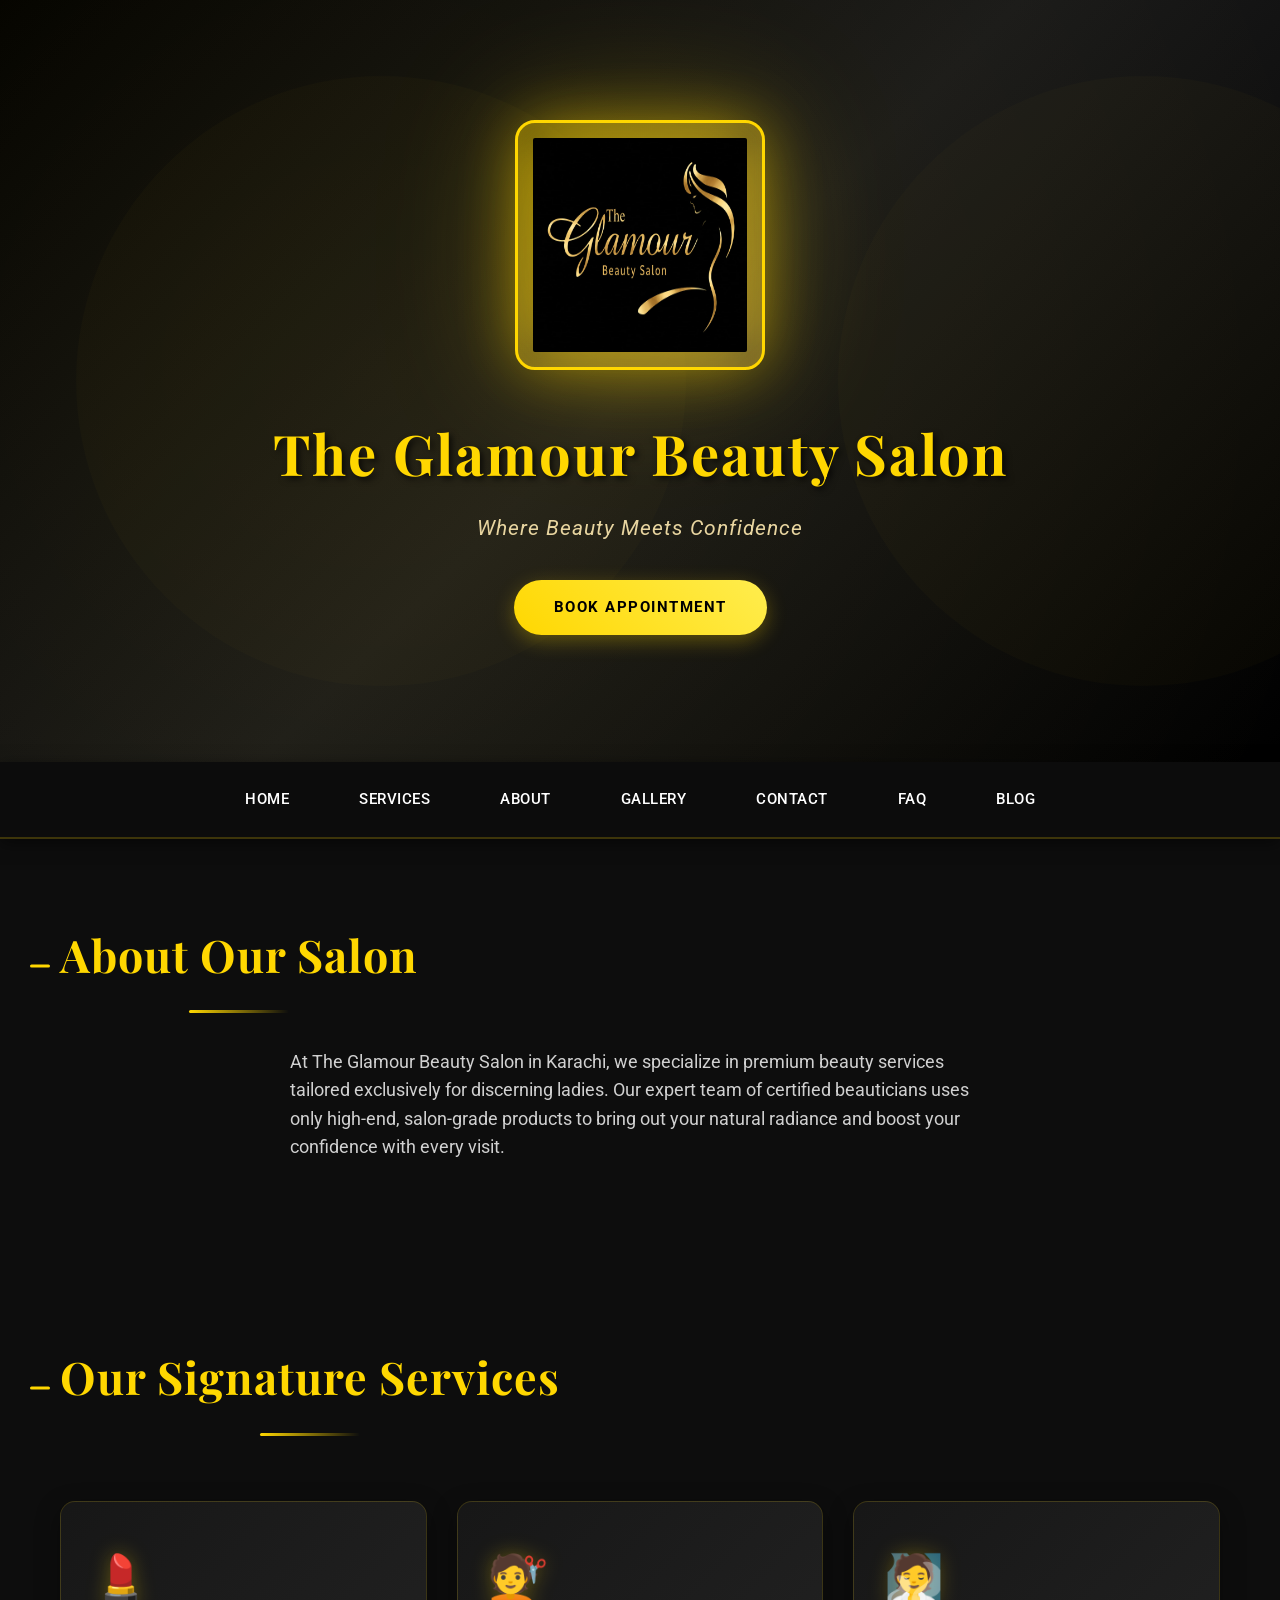
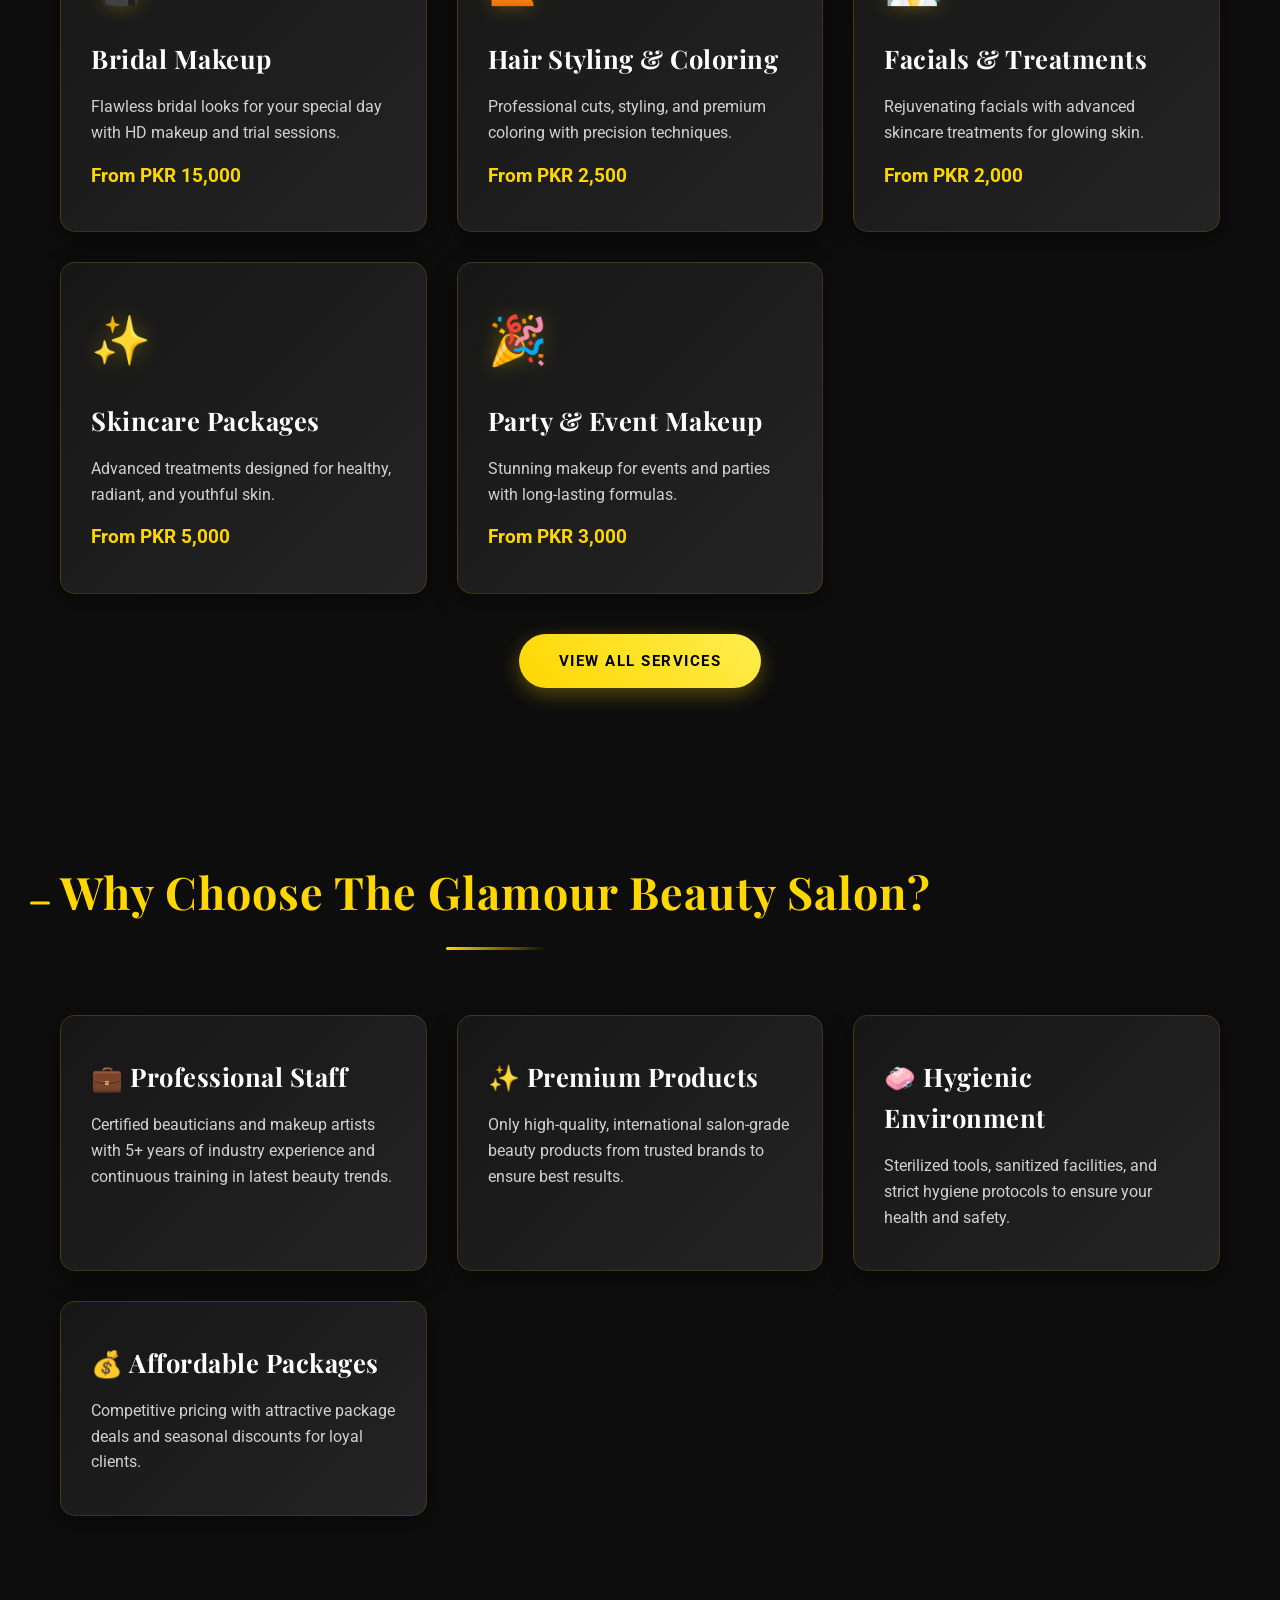
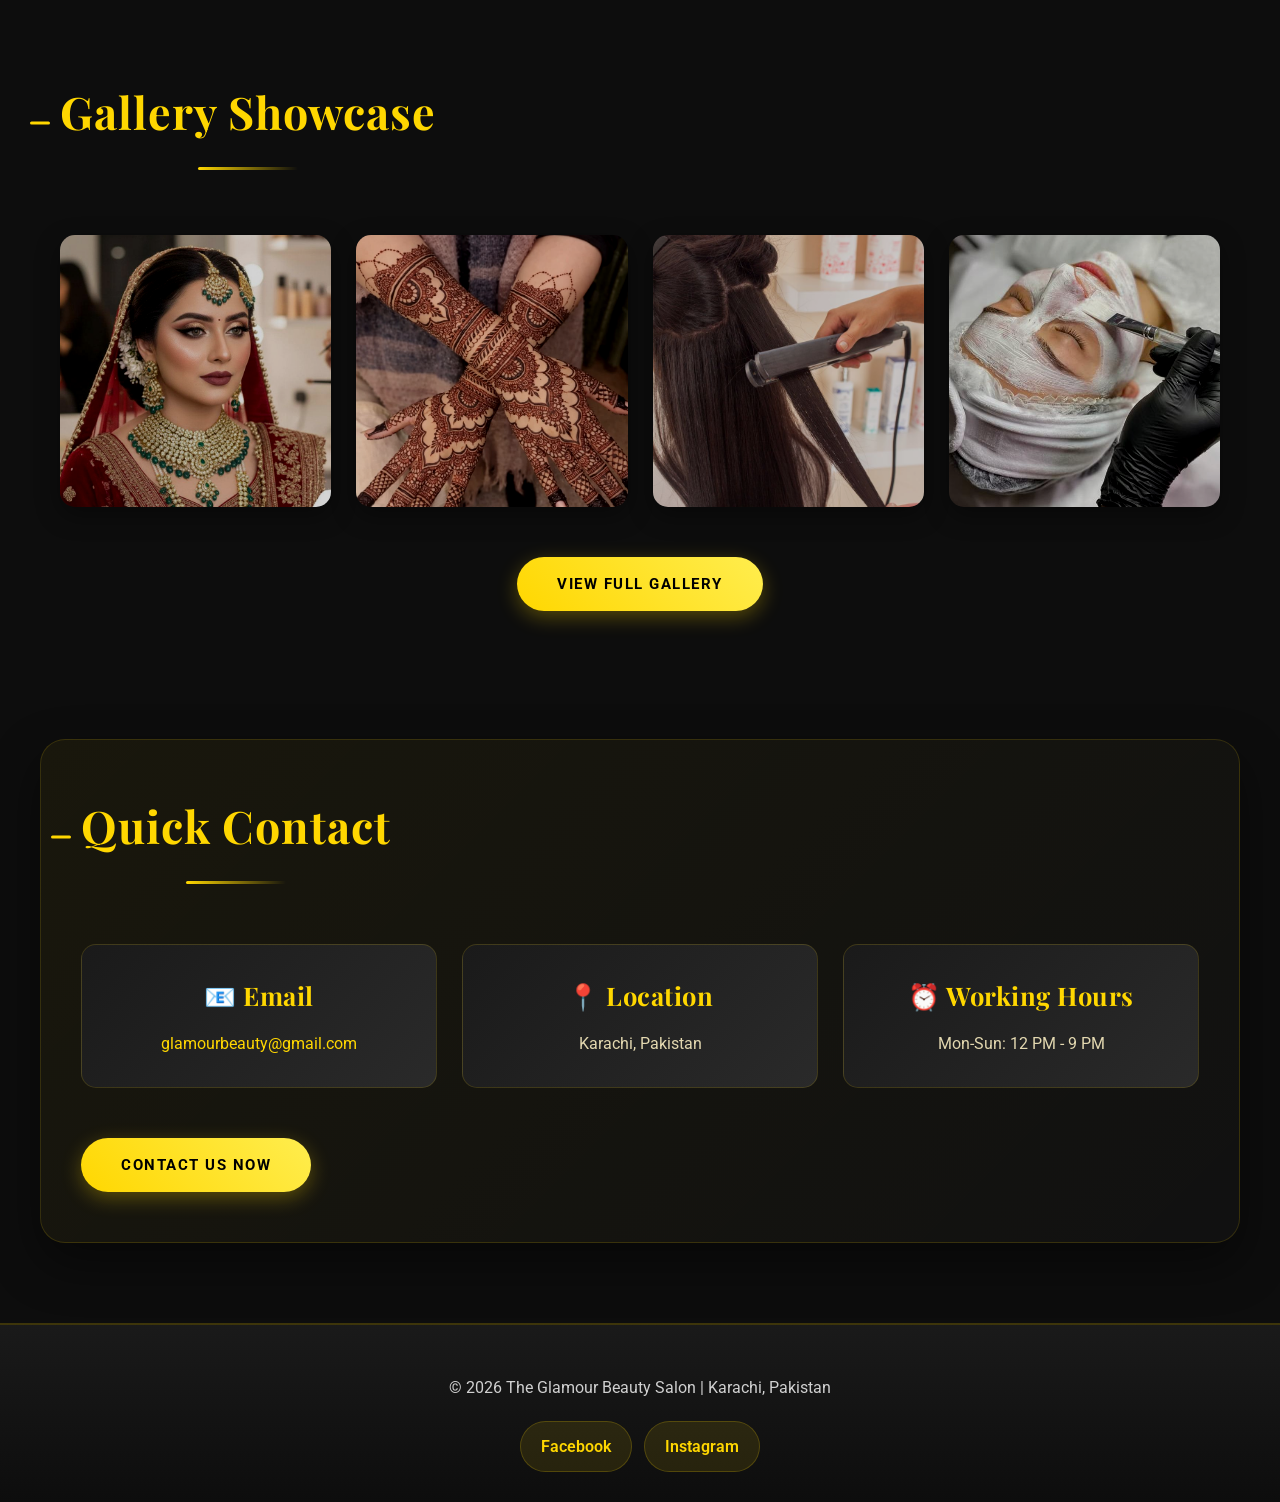
<file: index.html>
<!DOCTYPE html>
<html lang="en">
<head><base href="./">
  <meta charset="UTF-8">
  <meta name="viewport" content="width=device-width, initial-scale=1.0">
  <meta name="description" content="The Glamour Beauty Salon - Premium beauty services in Karachi, Pakistan. Bridal makeup, hair styling, facials, and more.">
  <meta name="keywords" content="beauty salon, bridal makeup, hair styling, facials, skincare, Karachi">
  <meta name="author" content="The Glamour Beauty Salon">
  <title>The Glamour Beauty Salon - Where Beauty Meets Confidence</title>
  <link href="https://fonts.googleapis.com/css2?family=Playfair+Display:wght@400;700&family=Roboto:wght@300;400;500;700&display=swap" rel="stylesheet">
  <link rel="stylesheet" href="style.css">
</head>
<body>

<!-- HERO SECTION -->
<header class="hero">
  <img src="images/logo.png.jpeg" class="logo" alt="The Glamour Beauty Salon Logo">
  <h1>The Glamour Beauty Salon</h1>
  <p>Where Beauty Meets Confidence</p>
  <a href="contact.html#booking" class="btn">Book Appointment</a>
</header>

<!-- NAVIGATION -->
<nav>
  <a href="index.html">Home</a>
  <a href="services.html">Services</a>
  <a href="about.html">About</a>
  <a href="gallery.html">Gallery</a>
  <a href="contact.html">Contact</a>
  <a href="faq.html">FAQ</a>
  <a href="blog.html">Blog</a>
</nav>

<!-- ABOUT PREVIEW SECTION -->
<section id="about-preview" class="about-preview">
  <h2>About Our Salon</h2>
  <p style="max-width: 700px; margin: 20px auto; font-size: 1.1rem;">At The Glamour Beauty Salon in Karachi, we specialize in premium beauty services tailored exclusively for discerning ladies. Our expert team of certified beauticians uses only high-end, salon-grade products to bring out your natural radiance and boost your confidence with every visit.</p>
</section>

<!-- SERVICES PREVIEW SECTION -->
<section id="services-preview" class="services-preview">
  <h2>Our Signature Services</h2>
  <div class="grid">
    <div class="service-card">
      <span class="icon">💄</span>
      <h3>Bridal Makeup</h3>
      <p>Flawless bridal looks for your special day with HD makeup and trial sessions.</p>
      <p class="price">From PKR 15,000</p>
    </div>
    <div class="service-card">
      <span class="icon">💇</span>
      <h3>Hair Styling & Coloring</h3>
      <p>Professional cuts, styling, and premium coloring with precision techniques.</p>
      <p class="price">From PKR 2,500</p>
    </div>
    <div class="service-card">
      <span class="icon">🧖</span>
      <h3>Facials & Treatments</h3>
      <p>Rejuvenating facials with advanced skincare treatments for glowing skin.</p>
      <p class="price">From PKR 2,000</p>
    </div>
    <div class="service-card">
      <span class="icon">✨</span>
      <h3>Skincare Packages</h3>
      <p>Advanced treatments designed for healthy, radiant, and youthful skin.</p>
      <p class="price">From PKR 5,000</p>
    </div>
    <div class="service-card">
      <span class="icon">🎉</span>
      <h3>Party & Event Makeup</h3>
      <p>Stunning makeup for events and parties with long-lasting formulas.</p>
      <p class="price">From PKR 3,000</p>
    </div>
  </div>
  <div style="text-align: center; margin-top: 40px;">
    <a href="services.html" class="btn">View All Services</a>
  </div>
</section>

<!-- WHY CHOOSE US SECTION -->
<section id="why-choose-us" class="why-choose">
  <h2>Why Choose The Glamour Beauty Salon?</h2>
  <div class="grid">
    <div class="reason-card">
      <h3>💼 Professional Staff</h3>
      <p>Certified beauticians and makeup artists with 5+ years of industry experience and continuous training in latest beauty trends.</p>
    </div>
    <div class="reason-card">
      <h3>✨ Premium Products</h3>
      <p>Only high-quality, international salon-grade beauty products from trusted brands to ensure best results.</p>
    </div>
    <div class="reason-card">
      <h3>🧼 Hygienic Environment</h3>
      <p>Sterilized tools, sanitized facilities, and strict hygiene protocols to ensure your health and safety.</p>
    </div>
    <div class="reason-card">
      <h3>💰 Affordable Packages</h3>
      <p>Competitive pricing with attractive package deals and seasonal discounts for loyal clients.</p>
    </div>
  </div>
</section>

<!-- GALLERY PREVIEW SECTION -->
<section id="gallery-preview" class="gallery-preview">
  <h2>Gallery Showcase</h2>
  <div class="gallery-grid">
    <div class="gallery-item">
      <img src="images/Bridal Makeup.jpg" alt="Bridal Makeup" class="gallery-img">
      <div class="gallery-overlay">
        <p style="color: #fff; font-weight: 600;">Bridal Makeup</p>
      </div>
    </div>
    <div class="gallery-item">
      <img src="images/Bridal Mehndi.jpg" alt="Bridal Mehndi" class="gallery-img">
      <div class="gallery-overlay">
        <p style="color: #fff; font-weight: 600;">Bridal Mehndi</p>
      </div>
    </div>
    <div class="gallery-item">
      <img src="images/hair styling.jpg" alt="Hair Styling" class="gallery-img">
      <div class="gallery-overlay">
        <p style="color: #fff; font-weight: 600;">Hair Styling</p>
      </div>
    </div>
    <div class="gallery-item">
      <img src="images/Glowing Facial.jpg" alt="Glowing Facial" class="gallery-img">
      <div class="gallery-overlay">
        <p style="color: #fff; font-weight: 600;">Glowing Facial</p>
      </div>
    </div>
  </div>
  <div style="text-align: center; margin-top: 40px;">
    <a href="gallery.html" class="btn">View Full Gallery</a>
  </div>
</section>

<!-- CONTACT PREVIEW SECTION -->
<!-- CONTACT PREVIEW SECTION -->
<section id="contact-preview" class="contact-preview">
  <h2>Quick Contact</h2>
  <div class="contact-info">
    <div class="contact-item">
      <h3>📧 Email</h3>
      <p><a href="mailto:glamourbeauty@gmail.com">glamourbeauty@gmail.com</a></p>
    </div>
    <div class="contact-item">
      <h3>📍 Location</h3>
      <p>Karachi, Pakistan</p>
    </div>
    <div class="contact-item">
      <h3>⏰ Working Hours</h3>
      <p>Mon-Sun: 12 PM - 9 PM</p>
    </div>
  </div>
  <a href="contact.html" class="btn">Contact Us Now</a>
</section>

<!-- FOOTER -->
<footer>
  <p>&copy; 2026 The Glamour Beauty Salon | Karachi, Pakistan</p>
  <div class="footer-social">
    <a href="https://www.facebook.com/share/1CPtgfu52s/" title="Facebook">Facebook</a>
    <a href="https://www.instagram.com/theglamourbeautysalon_official?igsh=c2xicDVqaHN4c2M3" title="Instagram">Instagram</a>
    
  </div>
</footer>

</body>
</html>
</file>
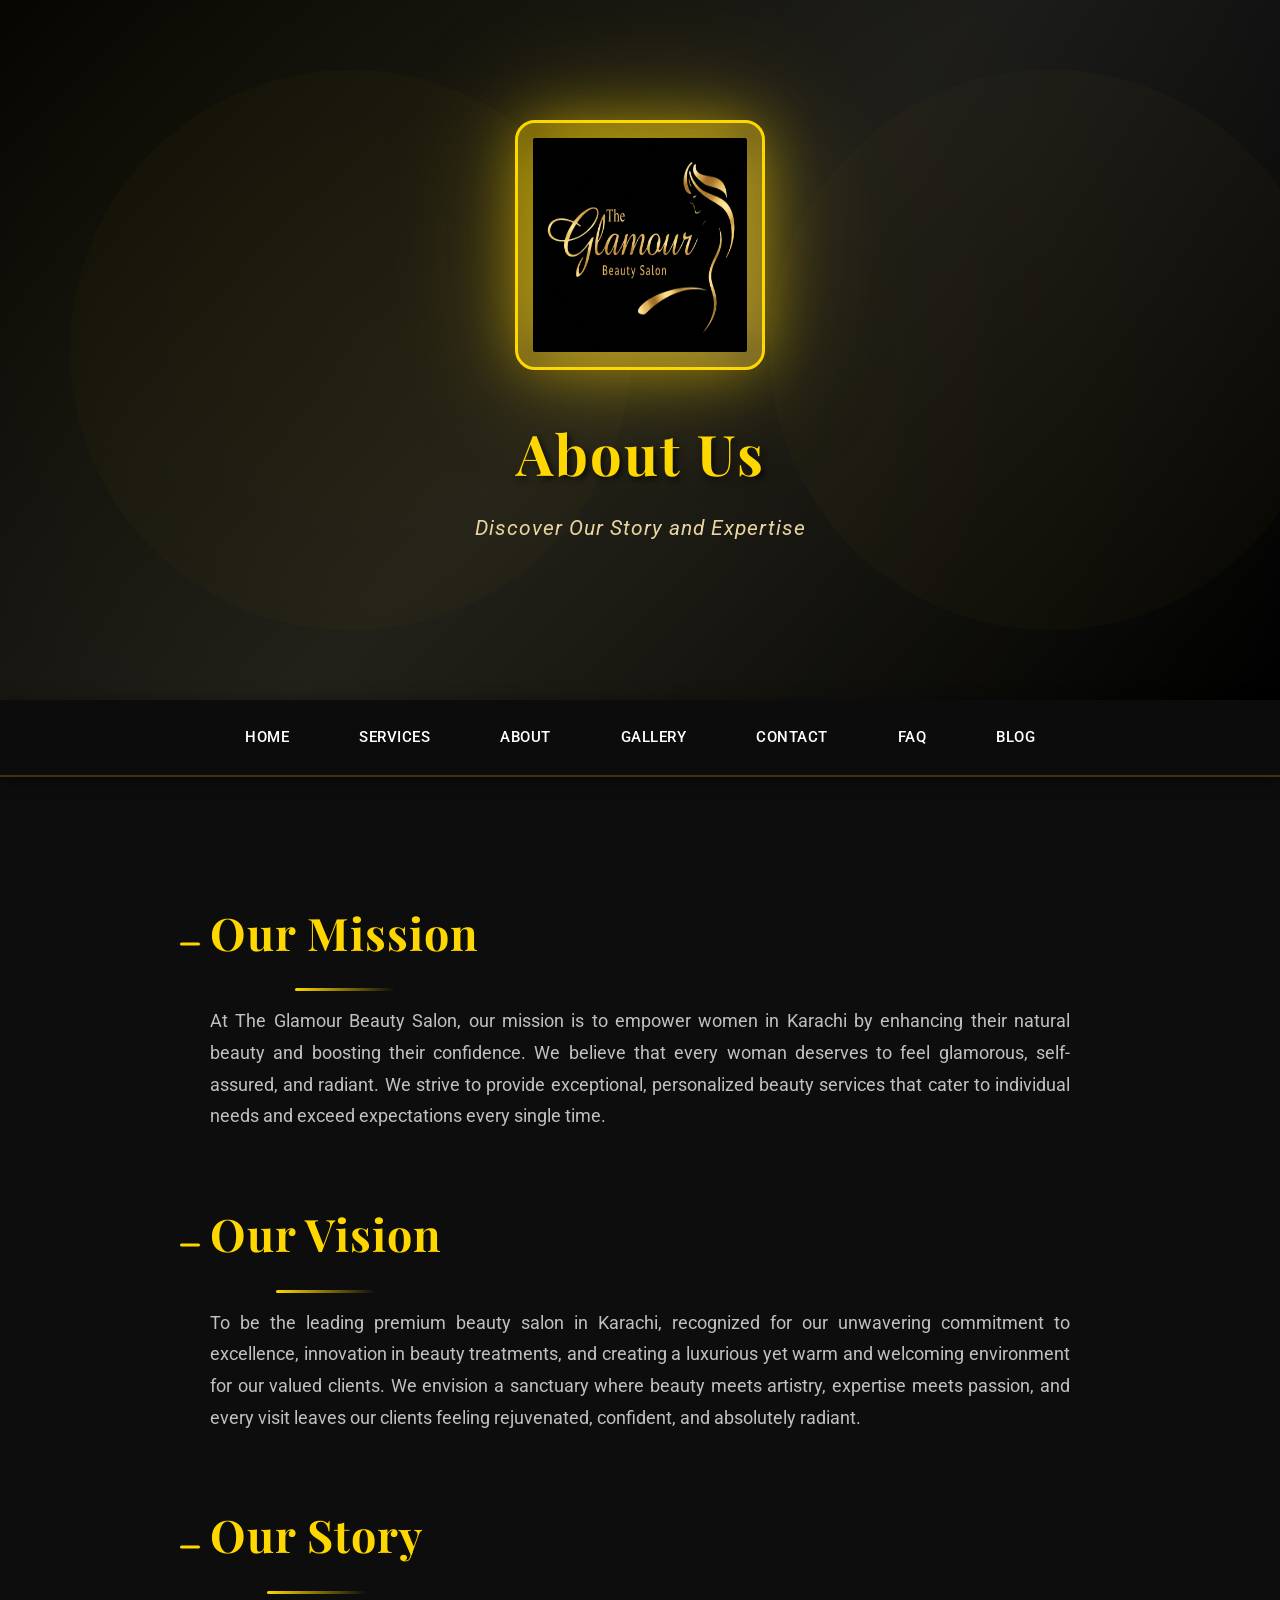
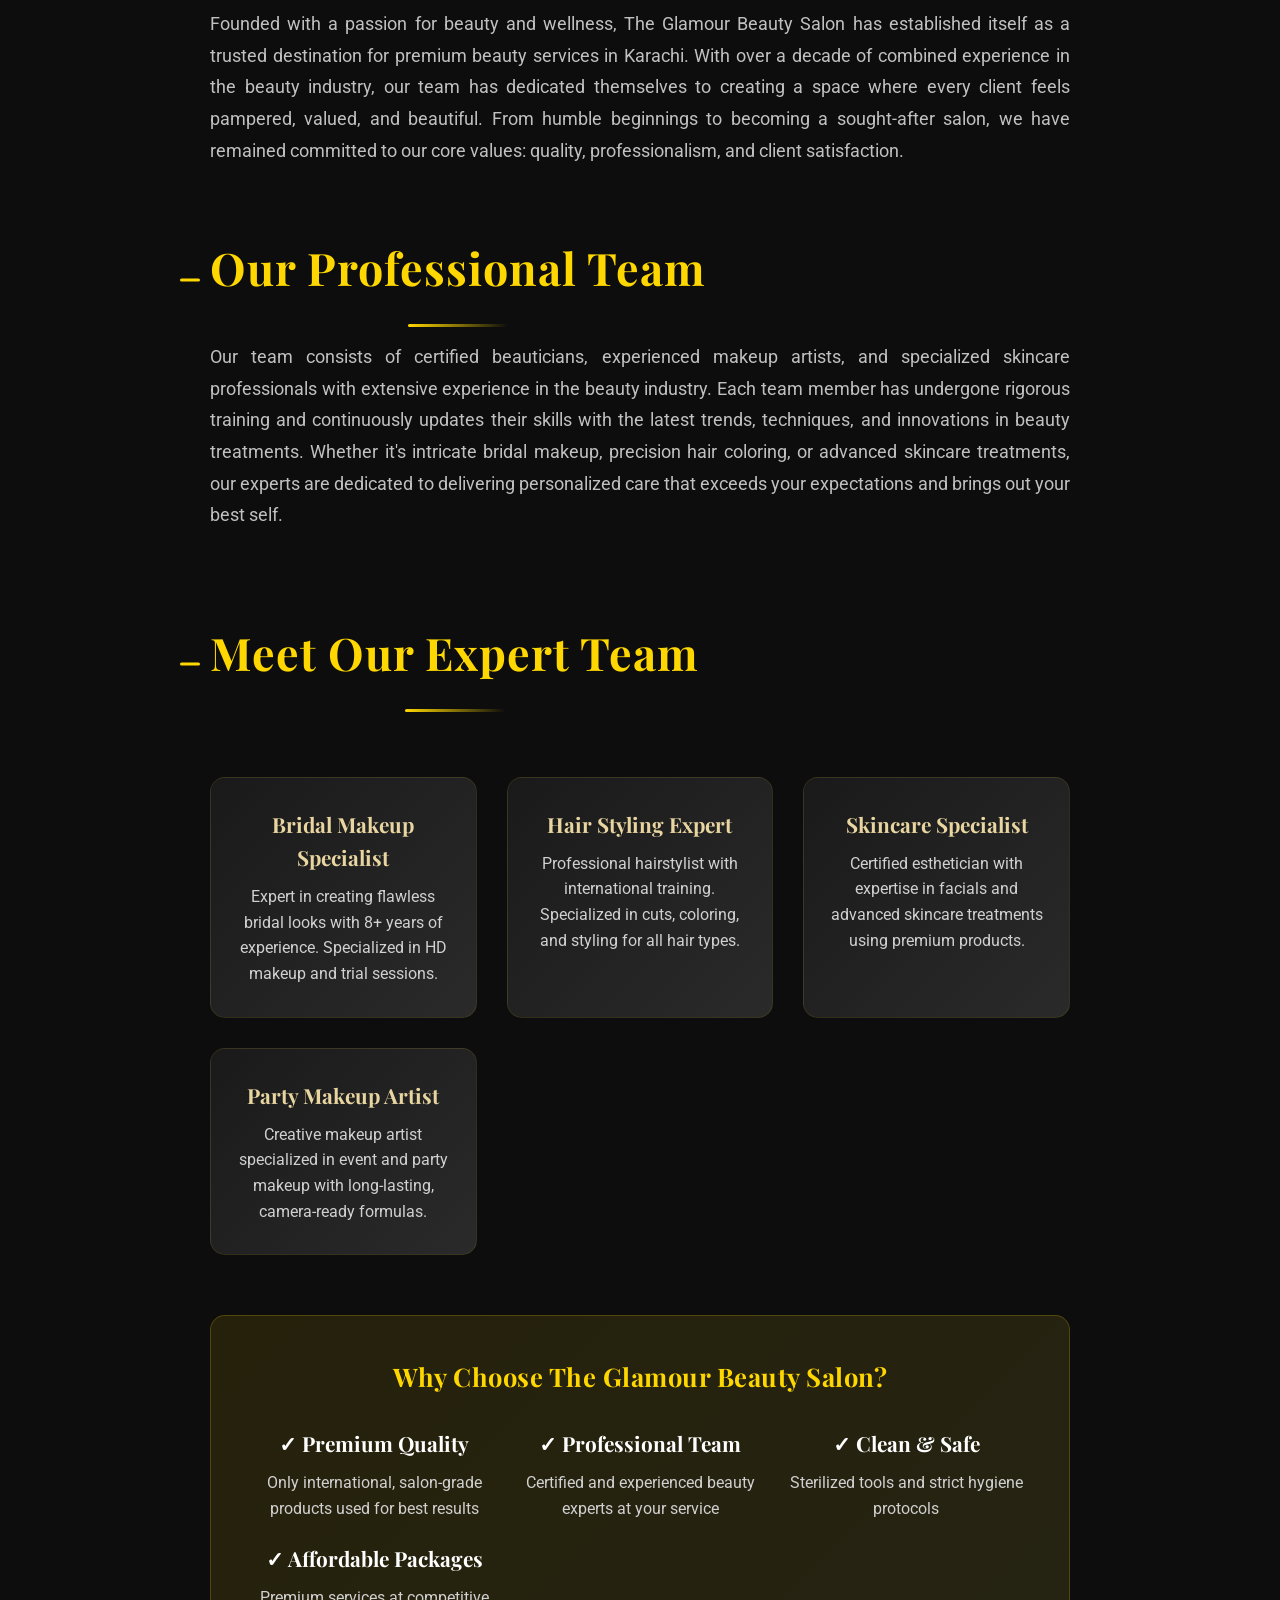
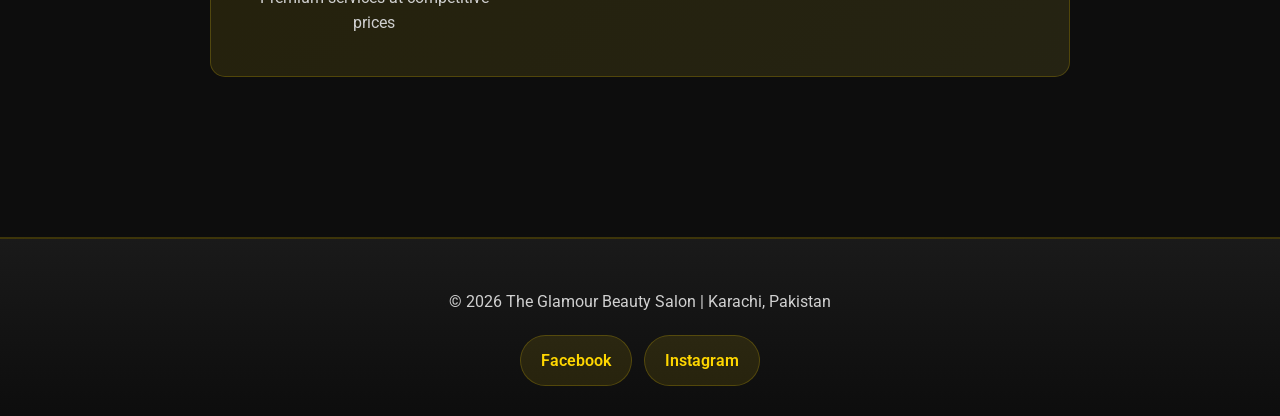
<file: about.html>
﻿<!DOCTYPE html>
<html lang="en">
<head><base href="./">
  <meta charset="UTF-8">
  <meta name="viewport" content="width=device-width, initial-scale=1.0">
  <meta name="description" content="About The Glamour Beauty Salon - Our mission, vision, and professional team in Karachi, Pakistan.">
  <meta name="author" content="The Glamour Beauty Salon">
  <title>About Us - The Glamour Beauty Salon</title>
  <link href="https://fonts.googleapis.com/css2?family=Playfair+Display:wght@400;700&family=Roboto:wght@300;400;500;700&display=swap" rel="stylesheet">
  <link rel="stylesheet" href="style.css">
</head>
<body>

<!-- HERO SECTION -->
<header class="hero">
  <img src="images/logo.png.jpeg" class="logo" alt="The Glamour Beauty Salon Logo">
  <h1>About Us</h1>
  <p>Discover Our Story and Expertise</p>
</header>

<!-- NAVIGATION -->
<nav>
  <a href="index.html">Home</a>
  <a href="services.html">Services</a>
  <a href="about.html">About</a>
  <a href="gallery.html">Gallery</a>
  <a href="contact.html">Contact</a>
  <a href="faq.html">FAQ</a>
  <a href="blog.html">Blog</a>
</nav>

<!-- ABOUT CONTENT SECTION -->
<section class="about-content">
  <div class="about-text">
    <h2>Our Mission</h2>
    <p>At The Glamour Beauty Salon, our mission is to empower women in Karachi by enhancing their natural beauty and boosting their confidence. We believe that every woman deserves to feel glamorous, self-assured, and radiant. We strive to provide exceptional, personalized beauty services that cater to individual needs and exceed expectations every single time.</p>
    
    <h2>Our Vision</h2>
    <p>To be the leading premium beauty salon in Karachi, recognized for our unwavering commitment to excellence, innovation in beauty treatments, and creating a luxurious yet warm and welcoming environment for our valued clients. We envision a sanctuary where beauty meets artistry, expertise meets passion, and every visit leaves our clients feeling rejuvenated, confident, and absolutely radiant.</p>
    
    <h2>Our Story</h2>
    <p>Founded with a passion for beauty and wellness, The Glamour Beauty Salon has established itself as a trusted destination for premium beauty services in Karachi. With over a decade of combined experience in the beauty industry, our team has dedicated themselves to creating a space where every client feels pampered, valued, and beautiful. From humble beginnings to becoming a sought-after salon, we have remained committed to our core values: quality, professionalism, and client satisfaction.</p>
    
    <h2>Our Professional Team</h2>
    <p>Our team consists of certified beauticians, experienced makeup artists, and specialized skincare professionals with extensive experience in the beauty industry. Each team member has undergone rigorous training and continuously updates their skills with the latest trends, techniques, and innovations in beauty treatments. Whether it's intricate bridal makeup, precision hair coloring, or advanced skincare treatments, our experts are dedicated to delivering personalized care that exceeds your expectations and brings out your best self.</p>
  </div>

  <h2 style="margin-top: 60px; text-align: center;">Meet Our Expert Team</h2>
  <div class="team-grid">
    <div class="team-card">
      <h4>Bridal Makeup Specialist</h4>
      <p>Expert in creating flawless bridal looks with 8+ years of experience. Specialized in HD makeup and trial sessions.</p>
    </div>
    <div class="team-card">
      <h4>Hair Styling Expert</h4>
      <p>Professional hairstylist with international training. Specialized in cuts, coloring, and styling for all hair types.</p>
    </div>
    <div class="team-card">
      <h4>Skincare Specialist</h4>
      <p>Certified esthetician with expertise in facials and advanced skincare treatments using premium products.</p>
    </div>
    <div class="team-card">
      <h4>Party Makeup Artist</h4>
      <p>Creative makeup artist specialized in event and party makeup with long-lasting, camera-ready formulas.</p>
    </div>
  </div>

  <div style="background: linear-gradient(135deg, rgba(255, 215, 0, 0.1), rgba(255, 237, 74, 0.1)); padding: 40px; border-radius: 15px; margin-top: 60px; border: 1px solid rgba(255, 215, 0, 0.2);">
    <h3 style="text-align: center; color: #ffd700;">Why Choose The Glamour Beauty Salon?</h3>
    <div style="display: grid; grid-template-columns: repeat(auto-fit, minmax(200px, 1fr)); gap: 20px; margin-top: 30px; text-align: center;">
      <div>
        <h4 style="color: #fff;">✓ Premium Quality</h4>
        <p>Only international, salon-grade products used for best results</p>
      </div>
      <div>
        <h4 style="color: #fff;">✓ Professional Team</h4>
        <p>Certified and experienced beauty experts at your service</p>
      </div>
      <div>
        <h4 style="color: #fff;">✓ Clean & Safe</h4>
        <p>Sterilized tools and strict hygiene protocols</p>
      </div>
      <div>
        <h4 style="color: #fff;">✓ Affordable Packages</h4>
        <p>Premium services at competitive prices</p>
      </div>
    </div>
  </div>
</section>

<!-- FOOTER -->
<footer>
  <p>&copy; 2026 The Glamour Beauty Salon | Karachi, Pakistan</p>
  <div class="footer-social">
    <a href="https://www.facebook.com/share/1CPtgfu52s/" title="Facebook">Facebook</a>
    <a href="https://www.instagram.com/theglamourbeautysalon_official?igsh=c2xicDVqaHN4c2M3" title="Instagram">Instagram</a>
    
  </div>
</footer>

</body>
</html>
</file>
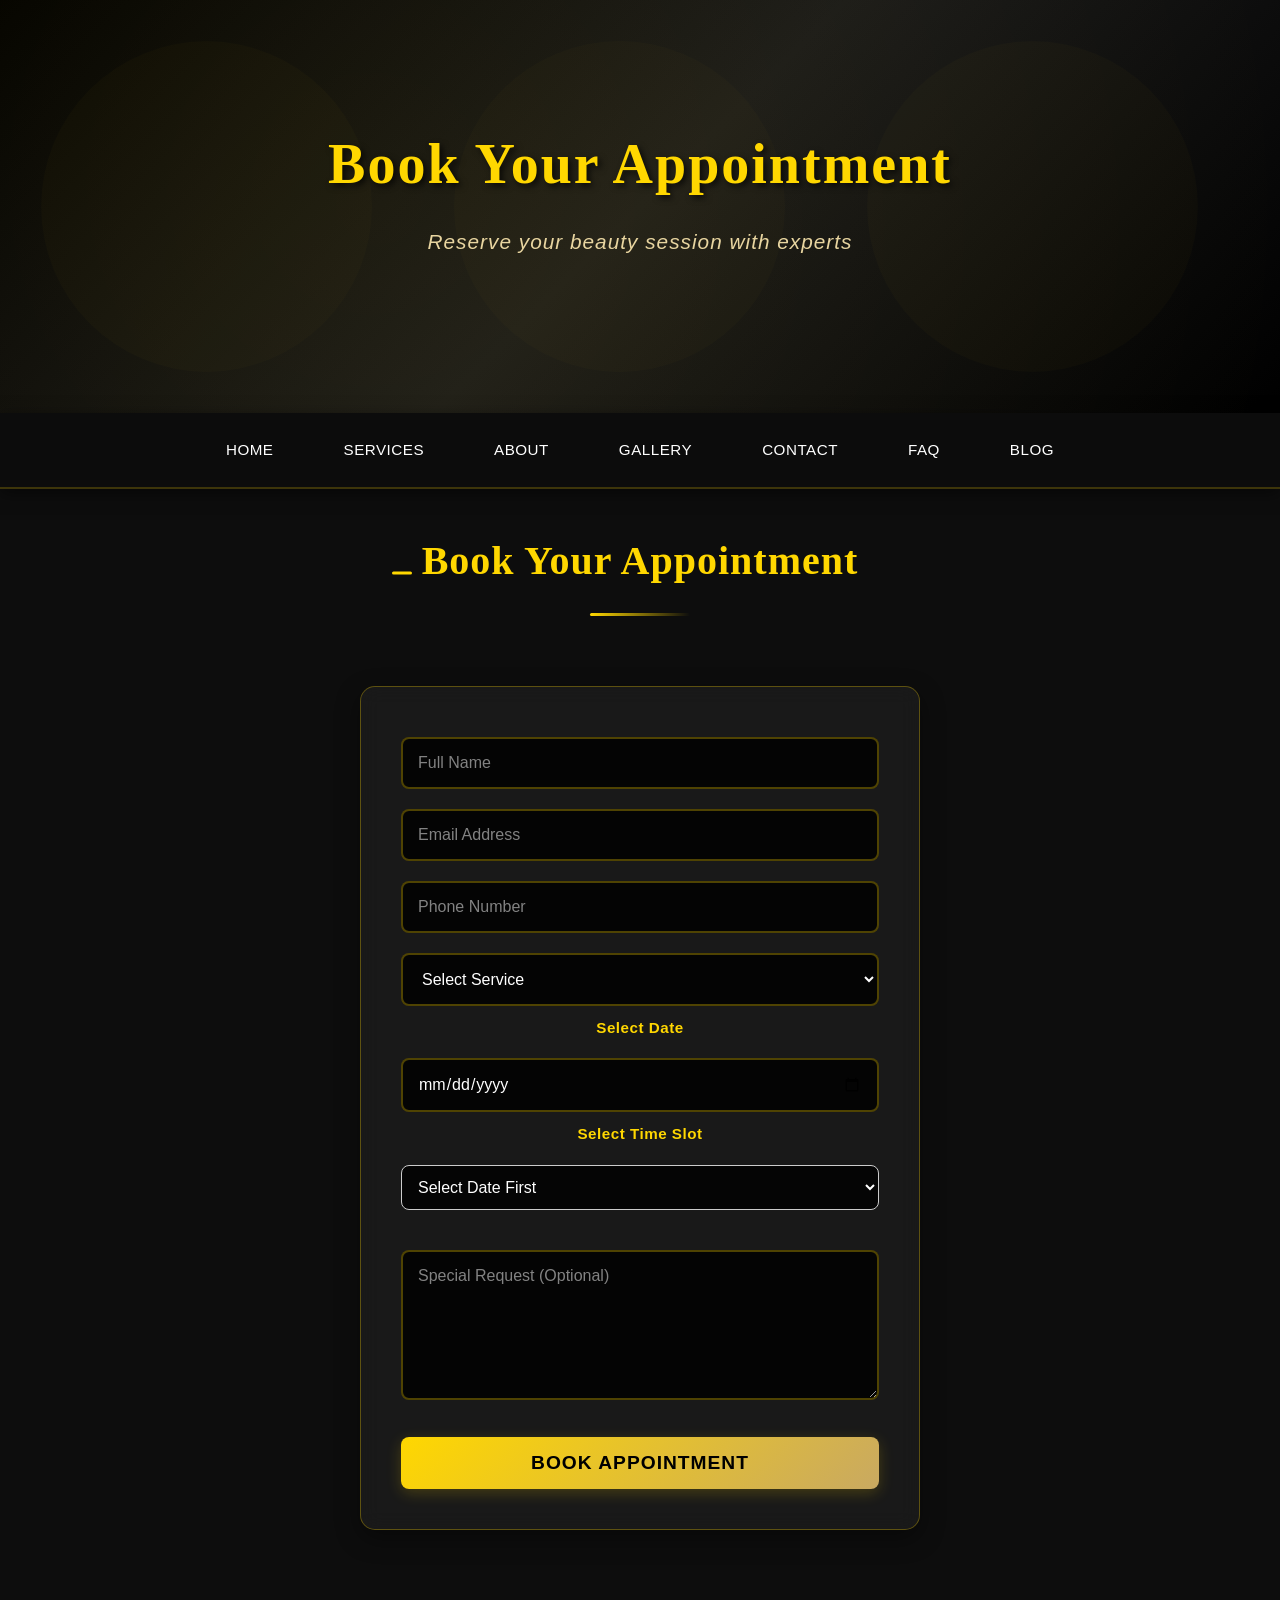
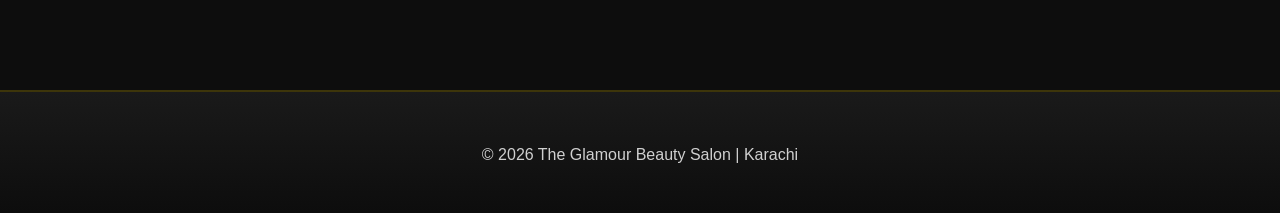
<file: contact.html>
<!DOCTYPE html>
<html lang="en">
<head>
  <meta charset="UTF-8">
  <meta name="viewport" content="width=device-width, initial-scale=1.0">
  <title>Contact - The Glamour Beauty Salon</title>
  <link rel="stylesheet" href="style.css">
</head>

<body>

<!-- HERO -->
<header class="hero">
  <h1>Book Your Appointment</h1>
  <p>Reserve your beauty session with experts</p>
</header>

<!-- NAV -->
<nav>
  <a href="index.html">Home</a>
  <a href="services.html">Services</a>
  <a href="about.html">About</a>
  <a href="gallery.html">Gallery</a>
  <a href="contact.html">Contact</a>
  <a href="faq.html">FAQ</a>
  <a href="blog.html">Blog</a>
</nav>

<!-- BOOKING FORM -->
<section class="booking" id="booking">

  <h2>Book Your Appointment</h2>

  <form class="contact-form"
    action="https://formsubmit.co/theglamourbeautysalonofficial@gmail.com"
    method="POST">

    <!-- NAME -->
    <input type="text" name="Name" placeholder="Full Name" required>

    <!-- EMAIL -->
    <input type="email" name="Email" placeholder="Email Address" required>

    <!-- PHONE -->
    <input type="tel" name="Phone" placeholder="Phone Number" required>

    <!-- SERVICE -->
    <select name="Service" id="serviceSelect" required>
      <option value="">Select Service</option>
      <option>Bridal Makeup</option>
      <option>Party Makeup</option>
      <option>Hair Styling</option>
      <option>Facial</option>
      <option value="other">Other</option>
    </select>

    <!-- CUSTOM SERVICE -->
    <input type="text" id="customService" name="CustomService"
      placeholder="Enter Service"
      style="display:none; margin-top:10px;">

    <!-- DATE -->
    <label>Select Date</label>
    <input type="date" id="dateSelect" name="Date" required>

    <!-- DAY -->
    <p id="dayName"></p>

    <!-- SLOT -->
    <label>Select Time Slot</label>
    <select id="slotSelect" name="TimeSlot" required>
      <option value="">Select Date First</option>
    </select>

    <p id="slotMessage"></p>

    <!-- MESSAGE -->
    <textarea name="Message" placeholder="Special Request (Optional)"></textarea>

    <!-- FORM SETTINGS -->
    <input type="hidden" name="_subject" value="New Salon Booking">
    <input type="hidden" name="_captcha" value="false">

    <!-- ✅ IMPORTANT REDIRECT -->
    <input type="hidden" name="_next" value="https://glamour-beauty-salon-ebon.vercel.app/thanks.html">

    <button type="submit">Book Appointment</button>

  </form>
</section>

<!-- FOOTER -->
<footer>
  <p>© 2026 The Glamour Beauty Salon | Karachi</p>
</footer>

<!-- SCRIPT -->
<script>
const dateSelect = document.getElementById("dateSelect");
const slotSelect = document.getElementById("slotSelect");
const dayName = document.getElementById("dayName");
const slotMessage = document.getElementById("slotMessage");
const serviceSelect = document.getElementById("serviceSelect");
const customService = document.getElementById("customService");

// schedule
const schedule = {
  Monday: ["11:00 AM", "12:00 PM", "2:00 PM", "5:00 PM"],
  Tuesday: ["11:00 AM", "1:00 PM", "3:00 PM", "6:00 PM"],
  Wednesday: ["12:00 PM", "2:00 PM", "5:00 PM"],
  Thursday: ["11:00 AM", "2:00 PM", "6:00 PM"],
  Friday: ["11:00 AM", "3:00 PM", "5:00 PM"],
  Saturday: ["12:00 PM", "2:00 PM", "6:00 PM"],
  Sunday: ["11:00 AM", "1:00 PM", "5:00 PM"]
};

// custom service
serviceSelect.addEventListener("change", () => {
  if (serviceSelect.value === "other") {
    customService.style.display = "block";
    customService.required = true;
  } else {
    customService.style.display = "none";
    customService.required = false;
  }
});

// date → slots
dateSelect.addEventListener("change", () => {
  const date = new Date(dateSelect.value);
  const day = date.toLocaleDateString("en-US", { weekday: "long" });

  dayName.innerText = "Selected Day: " + day;

  slotSelect.innerHTML = "";

  if (!schedule[day]) {
    slotSelect.innerHTML = "<option>No slots available</option>";
    return;
  }

  schedule[day].forEach(time => {
    let opt = document.createElement("option");
    opt.value = time;
    opt.textContent = time + " — Available";
    slotSelect.appendChild(opt);
  });

  slotMessage.innerText = "Choose a time slot";
});

// slot message
slotSelect.addEventListener("change", () => {
  slotMessage.innerText = "✔ Selected: " + slotSelect.value;
  slotMessage.style.color = "lightgreen";
});
</script>

</body>
</html>
</file>
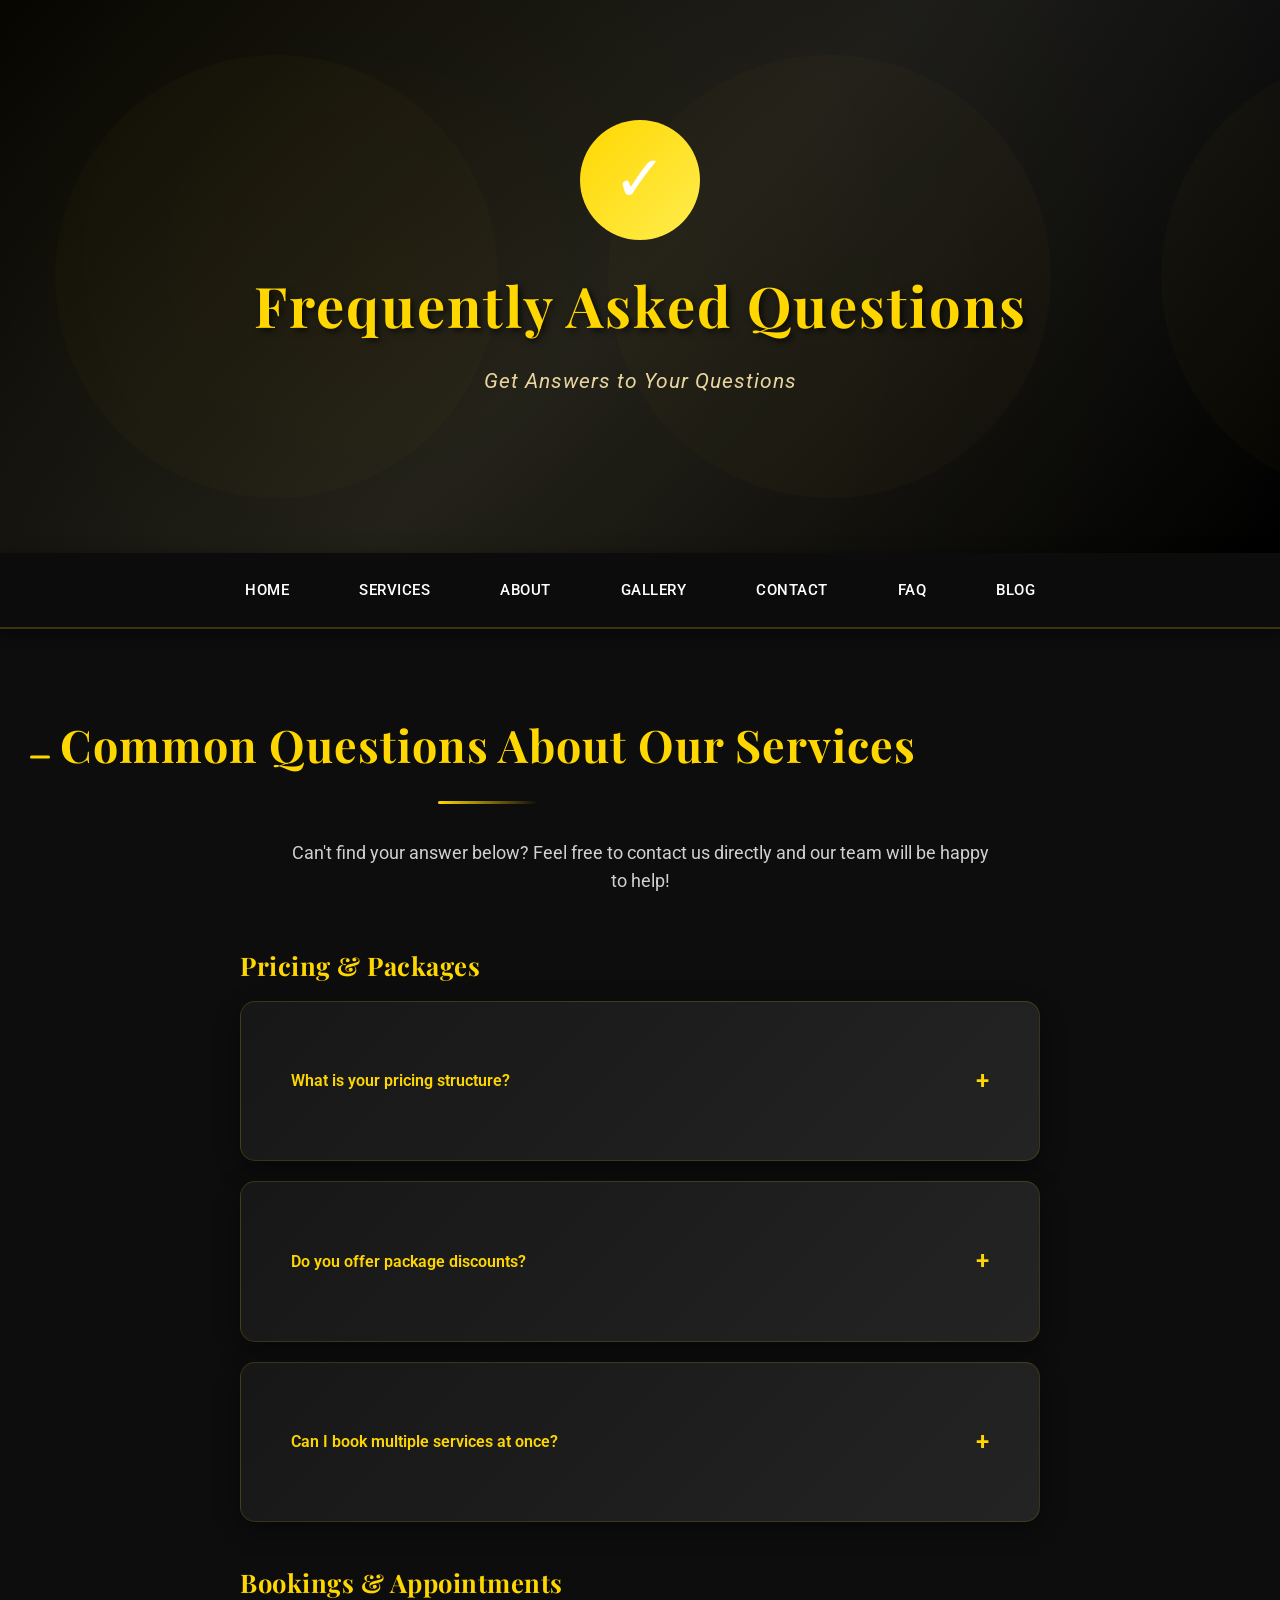
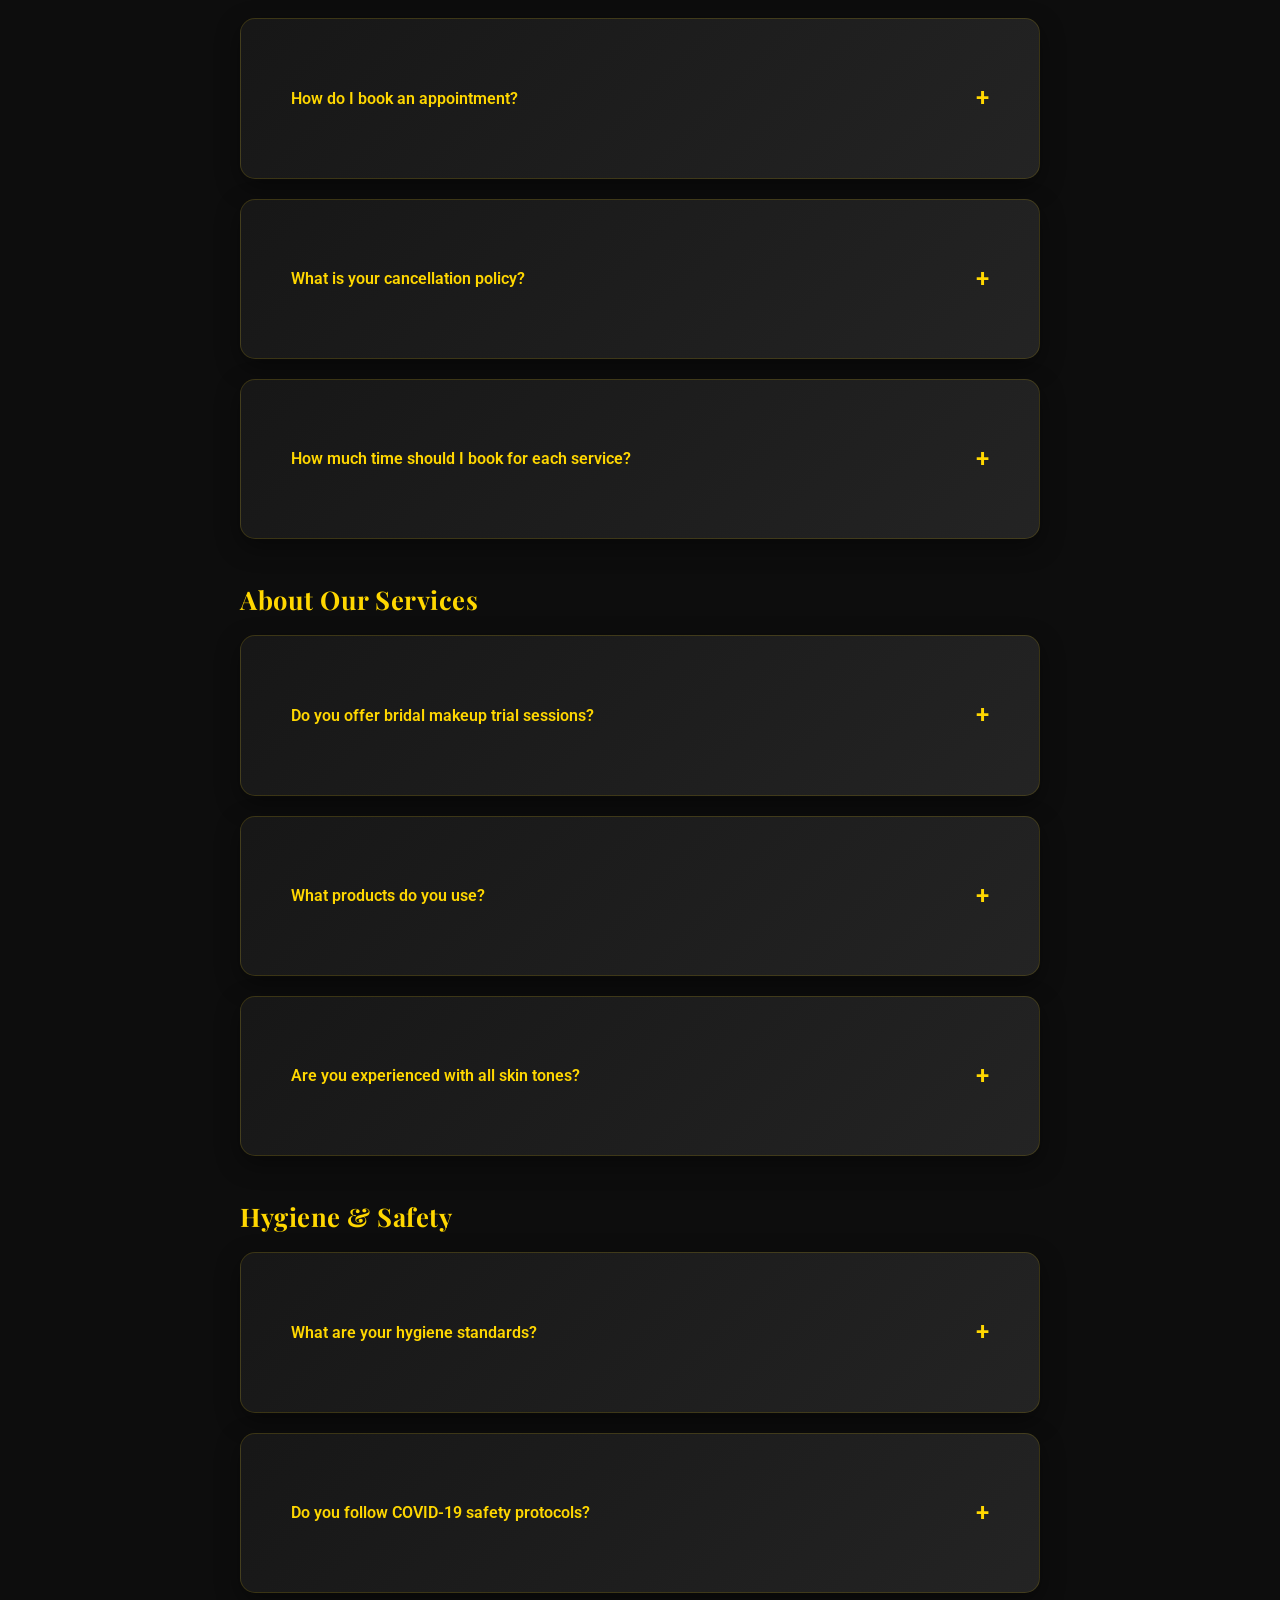
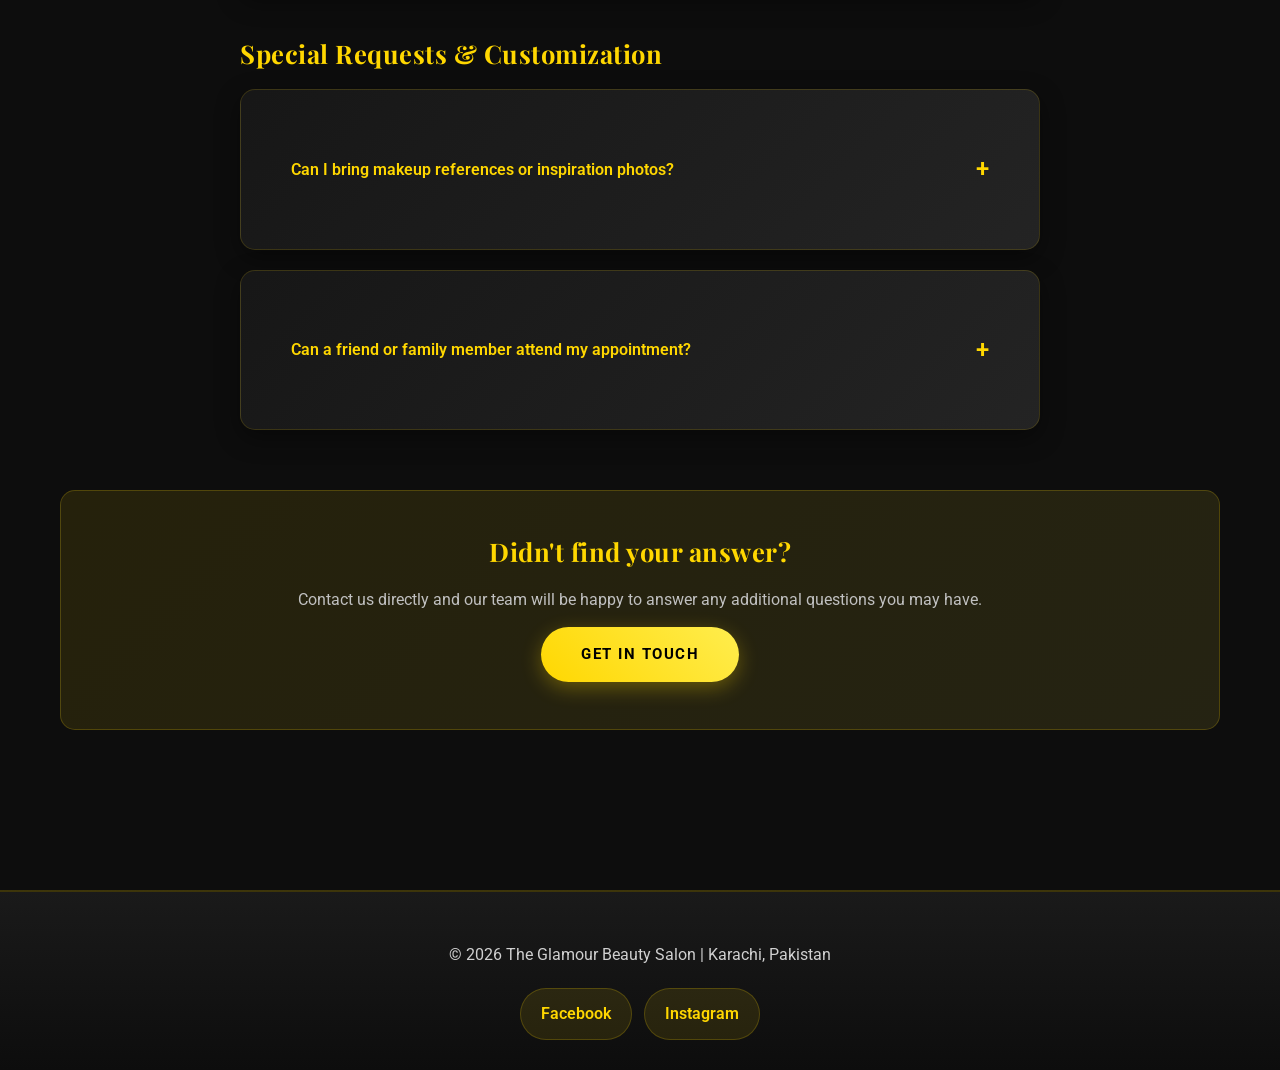
<file: faq.html>
﻿<!DOCTYPE html>
<html lang="en">
<head><base href="./">
  <meta charset="UTF-8">
  <meta name="viewport" content="width=device-width, initial-scale=1.0">
  <meta name="description" content="FAQ - Frequently Asked Questions about The Glamour Beauty Salon services, pricing, and bookings in Karachi.">
  <meta name="author" content="The Glamour Beauty Salon">
  <title>FAQ - The Glamour Beauty Salon</title>
  <link href="https://fonts.googleapis.com/css2?family=Playfair+Display:wght@400;700&family=Roboto:wght@300;400;500;700&display=swap" rel="stylesheet">
  <link rel="stylesheet" href="style.css">
</head>
<body>

<!-- HERO SECTION -->
<header class="hero">
  <div style="width: 120px; height: 120px; margin: 0 auto 20px; background: linear-gradient(135deg, #ffd700, #ffed4e); border-radius: 50%; display: flex; align-items: center; justify-content: center; font-size: 4rem;">
    ✓
  </div>
  <h1>Frequently Asked Questions</h1>
  <p>Get Answers to Your Questions</p>
</header>

<!-- NAVIGATION -->
<nav>
  <a href="index.html">Home</a>
  <a href="services.html">Services</a>
  <a href="about.html">About</a>
  <a href="gallery.html">Gallery</a>
  <a href="contact.html">Contact</a>
  <a href="faq.html">FAQ</a>
  <a href="blog.html">Blog</a>
</nav>

<!-- FAQ SECTION -->
<section class="faq-section">
  <h2>Common Questions About Our Services</h2>
  <p style="max-width: 700px; margin: 20px auto 50px; font-size: 1.1rem; text-align: center;">Can't find your answer below? Feel free to contact us directly and our team will be happy to help!</p>

  <div class="faq-container">
    <!-- PRICING & PACKAGES -->
    <h3 style="margin-top: 40px; color: #ffd700;">Pricing & Packages</h3>
    
    <div class="faq-item">
      <div class="faq-question">
        <span>What is your pricing structure?</span>
        <span class="faq-icon">+</span>
      </div>
      <div class="faq-answer">
        <p>Our pricing varies based on the service and complexity. Bridal makeup starts from PKR 15,000, party makeup from PKR 3,000, facials from PKR 2,500, and hair services from PKR 1,500. We offer special package discounts for group bookings and bridal parties. Contact us for detailed pricing on specific services.</p>
      </div>
    </div>

    <div class="faq-item">
      <div class="faq-question">
        <span>Do you offer package discounts?</span>
        <span class="faq-icon">+</span>
      </div>
      <div class="faq-answer">
        <p>Yes! We offer attractive discounts on packages. Our Bridal Package includes makeup, hair, and skincare treatments at discounted rates. Group bookings of 4 or more clients also receive special discounts. Contact us to discuss your specific needs and get a customized quote.</p>
      </div>
    </div>

    <div class="faq-item">
      <div class="faq-question">
        <span>Can I book multiple services at once?</span>
        <span class="faq-icon">+</span>
      </div>
      <div class="faq-answer">
        <p>Absolutely! You can book multiple services on the same day. Many of our clients combine services like makeup and hair styling, or facial and skincare treatments. We'll schedule them efficiently to give you the best experience. Let us know your requirements when booking.</p>
      </div>
    </div>

    <!-- BOOKINGS & APPOINTMENTS -->
    <h3 style="margin-top: 40px; color: #ffd700;">Bookings & Appointments</h3>

    <div class="faq-item">
      <div class="faq-question">
        <span>How do I book an appointment?</span>
        <span class="faq-icon">+</span>
      </div>
      <div class="faq-answer">
        <p>You can book an appointment in multiple ways: Fill out the contact form on our Contact page, email us at glamourbeauty@gmail.com, message us on WhatsApp, or call us directly. We'll confirm your booking and discuss any specific requirements or preferences you have.</p>
      </div>
    </div>

    <div class="faq-item">
      <div class="faq-question">
        <span>What is your cancellation policy?</span>
        <span class="faq-icon">+</span>
      </div>
      <div class="faq-answer">
        <p>We request 24 hours notice for cancellations to allow us to accommodate other clients. Cancellations made within 24 hours of your appointment may be subject to a cancellation fee. However, we're flexible and try to work with our clients whenever possible. Contact us for specific circumstances.</p>
      </div>
    </div>

    <div class="faq-item">
      <div class="faq-question">
        <span>How much time should I book for each service?</span>
        <span class="faq-icon">+</span>
      </div>
      <div class="faq-answer">
        <p>Bridal makeup typically takes 1.5-2 hours including trial sessions. Party makeup takes 1-1.5 hours. Hair styling takes 45 minutes to 1.5 hours depending on complexity. Facials take 45 minutes to 1 hour. Skincare treatments vary. We'll advise you on the exact duration when you book.</p>
      </div>
    </div>

    <!-- SERVICES -->
    <h3 style="margin-top: 40px; color: #ffd700;">About Our Services</h3>

    <div class="faq-item">
      <div class="faq-question">
        <span>Do you offer bridal makeup trial sessions?</span>
        <span class="faq-icon">+</span>
      </div>
      <div class="faq-answer">
        <p>Yes! We highly recommend a trial session before your wedding. This allows you to approve the makeup look, test the durability with your dress, and make any adjustments. Trial sessions are included in our Bridal Package or can be booked separately at a nominal fee.</p>
      </div>
    </div>

    <div class="faq-item">
      <div class="faq-question">
        <span>What products do you use?</span>
        <span class="faq-icon">+</span>
      </div>
      <div class="faq-answer">
        <p>We use only premium, international, salon-grade beauty products from trusted brands. All products are dermatologically tested and suitable for all skin types. We use long-lasting, waterproof formulas for makeup and high-quality professional products for skincare and hair treatments.</p>
      </div>
    </div>

    <div class="faq-item">
      <div class="faq-question">
        <span>Are you experienced with all skin tones?</span>
        <span class="faq-icon">+</span>
      </div>
      <div class="faq-answer">
        <p>Yes! Our team is trained and experienced in working with all skin tones and types. We understand the unique needs of different skin tones and use color-matched products to ensure a flawless finish for everyone. We celebrate diversity and ensure every client feels beautiful.</p>
      </div>
    </div>

    <!-- HYGIENE & SAFETY -->
    <h3 style="margin-top: 40px; color: #ffd700;">Hygiene & Safety</h3>

    <div class="faq-item">
      <div class="faq-question">
        <span>What are your hygiene standards?</span>
        <span class="faq-icon">+</span>
      </div>
      <div class="faq-answer">
        <p>We maintain the highest hygiene standards. All tools are sterilized using professional sterilization equipment, facilities are sanitized regularly, and we follow strict protocols between each client. We use disposable applicators for makeup and fresh towels for every client. Your health and safety are our top priority.</p>
      </div>
    </div>

    <div class="faq-item">
      <div class="faq-question">
        <span>Do you follow COVID-19 safety protocols?</span>
        <span class="faq-icon">+</span>
      </div>
      <div class="faq-answer">
        <p>Yes, we follow all recommended safety protocols. Our salon is well-ventilated, we provide hand sanitizers, wear masks as needed, and maintain proper distancing. We're committed to providing a safe environment for our clients and staff while delivering excellent service.</p>
      </div>
    </div>

    <!-- SPECIAL REQUESTS -->
    <h3 style="margin-top: 40px; color: #ffd700;">Special Requests & Customization</h3>

    <div class="faq-item">
      <div class="faq-question">
        <span>Can I bring makeup references or inspiration photos?</span>
        <span class="faq-icon">+</span>
      </div>
      <div class="faq-answer">
        <p>Absolutely! We love when clients bring reference photos and inspiration ideas. This helps our team understand exactly what you're looking for and ensures we create a look you'll love. The more details you share, the better we can customize the service to your preferences.</p>
      </div>
    </div>

    <div class="faq-item">
      <div class="faq-question">
        <span>Can a friend or family member attend my appointment?</span>
        <span class="faq-icon">+</span>
      </div>
      <div class="faq-answer">
        <p>Yes! We welcome friends and family to attend appointments. Having a support person can be reassuring, especially for bridal appointments. Let us know in advance so we can arrange comfortable seating and ensure everyone feels welcome in our salon.</p>
      </div>
    </div>
  </div>

  <div style="background: linear-gradient(135deg, rgba(255, 215, 0, 0.1), rgba(255, 237, 74, 0.1)); padding: 40px; border-radius: 15px; margin-top: 60px; border: 1px solid rgba(255, 215, 0, 0.2); text-align: center;">
    <h3 style="color: #ffd700;">Didn't find your answer?</h3>
    <p style="margin: 15px 0; color: #c0c0c0;">Contact us directly and our team will be happy to answer any additional questions you may have.</p>
    <a href="contact.html" class="btn">Get In Touch</a>
  </div>
</section>

<!-- FOOTER -->
<footer>
  <p>&copy; 2026 The Glamour Beauty Salon | Karachi, Pakistan</p>
  <div class="footer-social">
    <a href="https://www.facebook.com/share/1CPtgfu52s/" title="Facebook">Facebook</a>
    <a href="https://www.instagram.com/theglamourbeautysalon_official?igsh=c2xicDVqaHN4c2M3" title="Instagram">Instagram</a>
    
  </div>
</footer>

<script>
// FAQ Accordion Functionality
document.querySelectorAll('.faq-item').forEach(item => {
  item.querySelector('.faq-question').addEventListener('click', () => {
    item.classList.toggle('active');
  });
});
</script>

</body>
</html>
</file>
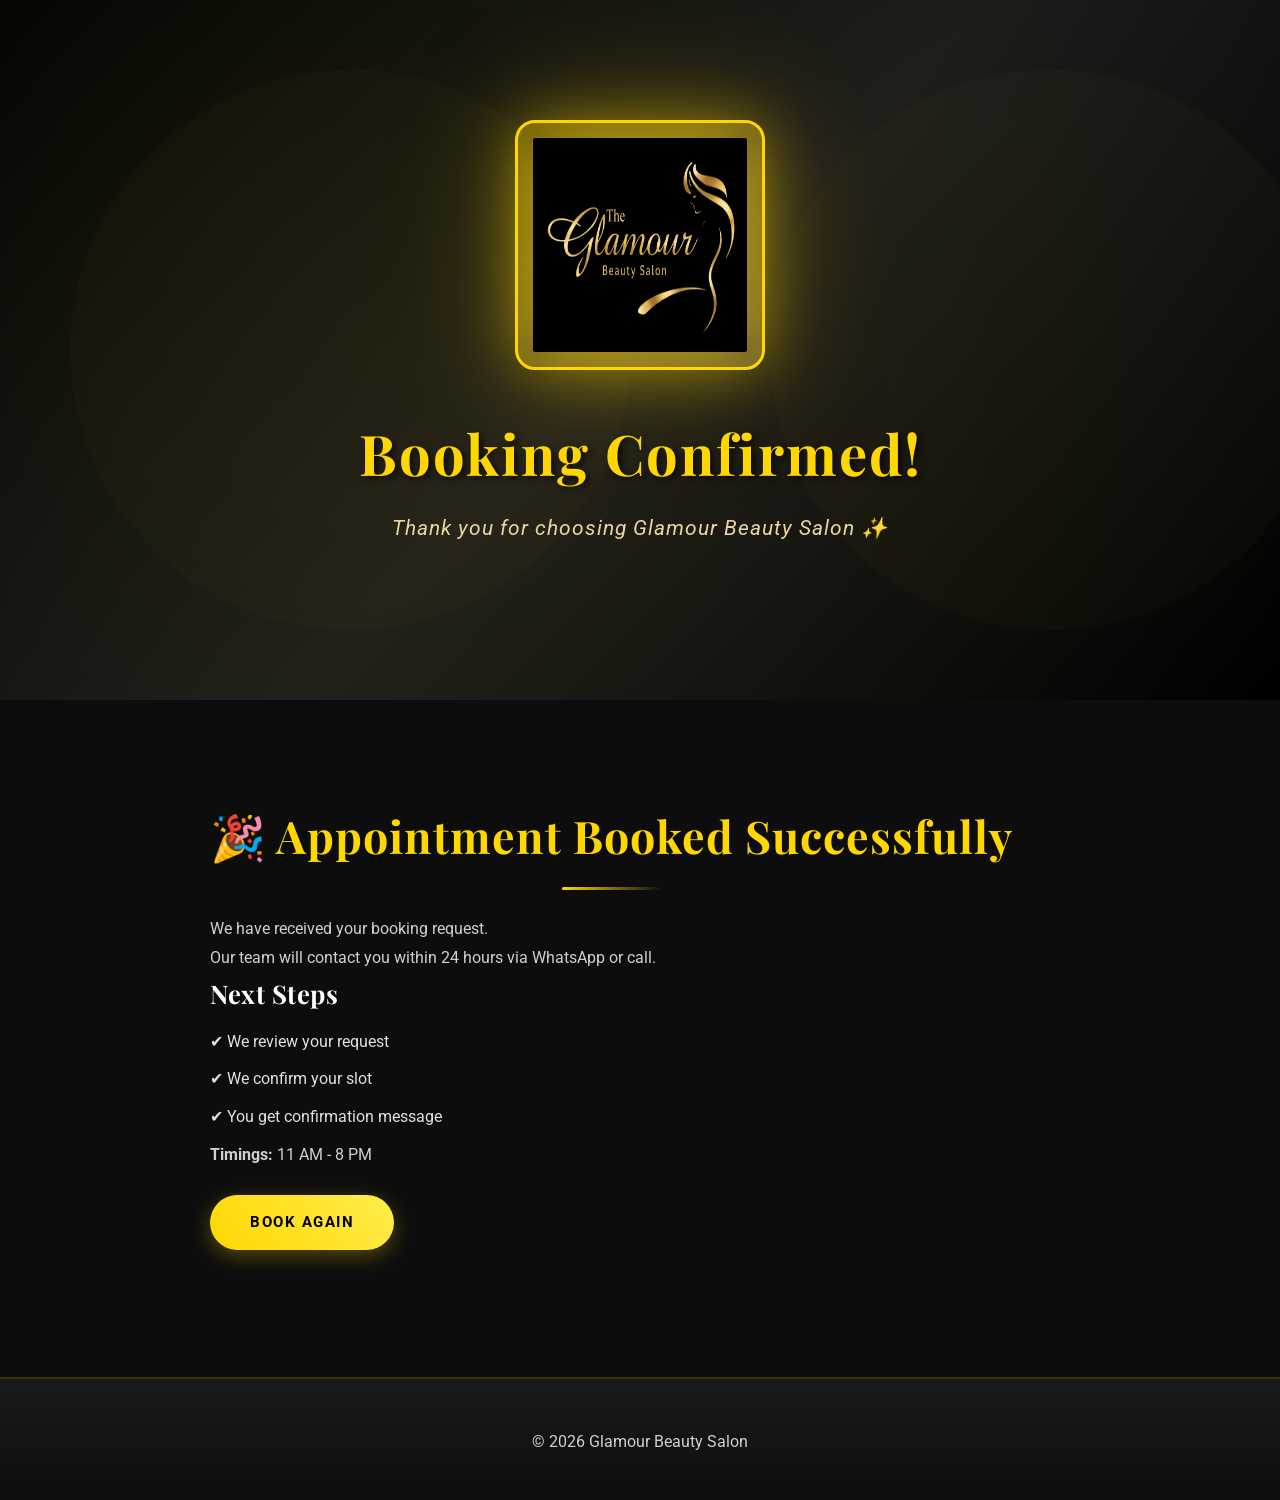
<file: thanks.html>
<!DOCTYPE html>
<html lang="en">
<head>
  <meta charset="UTF-8">
  <meta name="viewport" content="width=device-width, initial-scale=1.0">
  <title>Booking Confirmed - Glamour Beauty Salon</title>

  <link href="https://fonts.googleapis.com/css2?family=Playfair+Display:wght@400;700&family=Roboto:wght@300;400;500;700&display=swap" rel="stylesheet">
  <link rel="stylesheet" href="style.css">
</head>

<body>

<header class="hero">
  <img src="images/logo.png.jpeg" class="logo" alt="Salon Logo">
  <h1>Booking Confirmed!</h1>
  <p>Thank you for choosing Glamour Beauty Salon ✨</p>
</header>

<section class="thank-you">

  <div class="thank-box">

    <h2>🎉 Appointment Booked Successfully</h2>

    <p>We have received your booking request.</p>

    <p>Our team will contact you within 24 hours via WhatsApp or call.</p>

    <div class="info-box">
      <h3>Next Steps</h3>
      <ul>
        <li>✔ We review your request</li>
        <li>✔ We confirm your slot</li>
        <li>✔ You get confirmation message</li>
      </ul>
    </div>

    <p><strong>Timings:</strong> 11 AM - 8 PM</p>

    <a href="contact.html#booking" class="btn">Book Again</a>

  </div>

</section>

<footer>
  <p>© 2026 Glamour Beauty Salon</p>
</footer>

</body>
</html>
</file>
<file: style.css>
/* ============================================
   GLOBAL STYLES - LUXURY BEAUTY SALON
   ============================================ */

/* RESET */
* {
  margin: 0;
  padding: 0;
  box-sizing: border-box;
}

html {
  scroll-behavior: smooth;
}

body {
  font-family: 'Roboto', sans-serif;
  background: #0d0d0d;
  color: #ffffff;
  line-height: 1.6;
  overflow-x: hidden;
}

h1, h2, h3, h4 {
  font-family: 'Playfair Display', serif;
  font-weight: 700;
}

p {
  color: #d0d0d0;
}

/* 
/* ============================================
   HERO SECTION
   ============================================ */
.hero {
  text-align: center;
  padding: 120px 20px;
  background: linear-gradient(135deg, #000000 0%, #1a1a1a 50%, #000000 100%);
  position: relative;
  overflow: hidden;
  animation: fadeIn 0.8s ease-out;
}

.hero::before {
  content: '';
  position: absolute;
  top: 0;
  left: 0;
  right: 0;
  bottom: 0;
  background: radial-gradient(circle at 30% 50%, rgba(255, 215, 0, 0.05), transparent);
  z-index: 1;
}

.hero::after {
  content: '';
  position: absolute;
  top: 0;
  left: 0;
  right: 0;
  bottom: 0;
  background: url('data:image/svg+xml,<svg xmlns="http://www.w3.org/2000/svg" viewBox="0 0 100 100"><circle cx="50" cy="50" r="40" fill="%23ffd700" opacity="0.02"/></svg>');
  z-index: 1;
}

.hero * {
  position: relative;
  z-index: 2;
}

.logo {
  width: 250px;
  height: 250px;
  margin-bottom: 30px;
  filter: drop-shadow(0 0 30px rgba(255, 215, 0, 0.6)) drop-shadow(0 0 60px rgba(255, 215, 0, 0.3));
  animation: slideDown 0.8s ease-out, glow 2s ease-in-out infinite alternate;
  border-radius: 20px;
  background: linear-gradient(135deg, rgba(255, 215, 0, 0.2), rgba(201, 169, 97, 0.3));
  padding: 15px;
  border: 3px solid #ffd700;
  box-shadow: inset 0 0 20px rgba(255, 215, 0, 0.2);
}

.hero h1 {
  font-size: 3.5rem;
  color: #ffd700;
  margin-bottom: 15px;
  text-shadow: 3px 3px 6px rgba(0,0,0,0.7);
  letter-spacing: 2px;
  animation: slideUp 0.8s ease-out 0.2s both;
}

.hero p {
  font-size: 1.3rem;
  color: #e8d5a0;
  margin-bottom: 35px;
  animation: slideUp 0.8s ease-out 0.4s both;
  font-style: italic;
  letter-spacing: 1px;
}

/* ============================================
   NAVIGATION
   ============================================ */
nav {
  display: flex;
  justify-content: center;
  background: rgba(13, 13, 13, 0.95);
  padding: 15px 20px;
  position: sticky;
  top: 0;
  z-index: 1000;
  backdrop-filter: blur(15px);
  gap: 30px;
  flex-wrap: wrap;
  border-bottom: 2px solid rgba(255, 215, 0, 0.2);
  box-shadow: 0 4px 15px rgba(0,0,0,0.5);
}

nav a {
  color: #fff;
  text-decoration: none;
  font-weight: 500;
  font-size: 1rem;
  transition: all 0.3s ease;
  padding: 10px 20px;
  border-radius: 25px;
  position: relative;
  letter-spacing: 0.5px;
  text-transform: uppercase;
  font-size: 0.95rem;
}

nav a::before {
  content: '';
  position: absolute;
  bottom: 0;
  left: 50%;
  width: 0;
  height: 2px;
  background: #ffd700;
  transition: all 0.3s ease;
  transform: translateX(-50%);
}

nav a:hover {
  color: #ffd700;
  background: rgba(255, 215, 0, 0.1);
  transform: translateY(-2px);
}

nav a:hover::before {
  width: 80%;
}

/* ============================================
   BUTTONS
   ============================================ */
.btn {
  display: inline-block;
  padding: 15px 40px;
  background: linear-gradient(45deg, #ffd700, #ffed4e);
  color: #000;
  text-decoration: none;
  font-weight: 700;
  border-radius: 50px;
  transition: all 0.3s ease;
  box-shadow: 0 6px 20px rgba(255, 215, 0, 0.3);
  text-transform: uppercase;
  letter-spacing: 1.5px;
  font-size: 0.95rem;
  border: none;
  cursor: pointer;
  position: relative;
  overflow: hidden;
}

.btn::before {
  content: '';
  position: absolute;
  top: 50%;
  left: 50%;
  width: 0;
  height: 0;
  background: rgba(255, 255, 255, 0.3);
  border-radius: 50%;
  transform: translate(-50%, -50%);
  transition: width 0.6s, height 0.6s;
}

.btn:hover {
  background: linear-gradient(45deg, #fff, #ffd700);
  transform: translateY(-3px);
  box-shadow: 0 10px 30px rgba(255, 215, 0, 0.5);
}

.btn:hover::before {
  width: 300px;
  height: 300px;
}

/* ============================================
   SECTIONS
   ============================================ */
section {
  padding: 80px 20px;
  max-width: 1200px;
  margin: 0 auto;
  animation: fadeIn 0.8s ease-out;
}

h2 {
  color: #ffd700;
  margin-bottom: 15px;
  font-size: 2.8rem;
  position: relative;
  display: inline-block;
  letter-spacing: 1px;
}

h2::before {
  content: '';
  position: absolute;
  left: -30px;
  top: 50%;
  transform: translateY(-50%);
  width: 20px;
  height: 3px;
  background: #ffd700;
  border-radius: 2px;
}

h2::after {
  content: '';
  display: block;
  width: 100px;
  height: 3px;
  background: linear-gradient(90deg, #ffd700, transparent);
  margin: 20px auto 0;
  border-radius: 2px;
}

h3 {
  color: #fff;
  margin-bottom: 15px;
  font-size: 1.6rem;
  letter-spacing: 0.5px;
}

h4 {
  color: #e8d5a0;
  margin-bottom: 10px;
  font-size: 1.3rem;
}

/* ============================================
   SERVICE & REASON CARDS
   ============================================ */
.service-card, .reason-card, .faq-item {
  background: linear-gradient(135deg, rgba(26, 26, 26, 0.8), rgba(42, 42, 42, 0.8));
  padding: 40px 30px;
  border-radius: 15px;
  box-shadow: 0 8px 25px rgba(0,0,0,0.4);
  transition: all 0.3s ease;
  border: 1px solid rgba(255, 215, 0, 0.15);
  backdrop-filter: blur(10px);
  position: relative;
  overflow: hidden;
}

.service-card::before, .reason-card::before {
  content: '';
  position: absolute;
  top: 0;
  left: -100%;
  width: 100%;
  height: 100%;
  background: linear-gradient(90deg, transparent, rgba(255, 215, 0, 0.2), transparent);
  transition: left 0.5s ease;
}

.service-card:hover::before, .reason-card:hover::before {
  left: 100%;
}

.service-card:hover, .reason-card:hover {
  transform: translateY(-12px);
  box-shadow: 0 15px 40px rgba(255, 215, 0, 0.2);
  border-color: #ffd700;
  background: linear-gradient(135deg, rgba(26, 26, 26, 1), rgba(42, 42, 42, 1));
}

.icon {
  font-size: 3rem;
  margin-bottom: 20px;
  display: block;
  filter: drop-shadow(0 0 10px rgba(255, 215, 0, 0.3));
  animation: bounce 2s infinite;
}

@keyframes bounce {
  0%, 100% { transform: translateY(0); }
  50% { transform: translateY(-10px); }
}

.price {
  color: #ffd700;
  font-weight: 700;
  font-size: 1.2rem;
  margin-top: 15px;
}

/* ============================================
   GRID LAYOUT
   ============================================ */
.grid {
  display: grid;
  grid-template-columns: repeat(auto-fit, minmax(280px, 1fr));
  gap: 30px;
  margin-top: 50px;
}

/* ============================================
   GALLERY
   ============================================ */
.gallery-grid {
  display: grid;
  grid-template-columns: repeat(auto-fit, minmax(250px, 1fr));
  gap: 25px;
  margin: 50px 0;
}

.gallery-item {
  position: relative;
  overflow: hidden;
  border-radius: 15px;
  box-shadow: 0 8px 25px rgba(0,0,0,0.4);
  aspect-ratio: 1;
  cursor: pointer;
}

.gallery-img {
  width: 100%;
  height: 100%;
  object-fit: cover;
  transition: all 0.4s ease;
  filter: brightness(0.8) contrast(1.1);
}

.gallery-item:hover .gallery-img {
  transform: scale(1.1) rotate(2deg);
  filter: brightness(1) contrast(1.2);
}

.gallery-overlay {
  position: absolute;
  top: 0;
  left: 0;
  right: 0;
  bottom: 0;
  background: rgba(255, 215, 0, 0.1);
  display: flex;
  align-items: center;
  justify-content: center;
  opacity: 0;
  transition: all 0.3s ease;
}

.gallery-item:hover .gallery-overlay {
  opacity: 1;
  background: rgba(255, 215, 0, 0.3);
}

/* ============================================
   ABOUT SECTION
   ============================================ */
.about-content {
  text-align: left;
  max-width: 900px;
  margin: 0 auto;
}

.about-text h2 {
  text-align: center;
  margin-top: 40px;
}

.about-text p {
  font-size: 1.1rem;
  line-height: 1.8;
  margin-bottom: 25px;
  color: #c0c0c0;
  text-align: justify;
}

.team-grid {
  display: grid;
  grid-template-columns: repeat(auto-fit, minmax(220px, 1fr));
  gap: 30px;
  margin-top: 50px;
}

.team-card {
  background: linear-gradient(135deg, #1a1a1a, #2a2a2a);
  padding: 30px 20px;
  border-radius: 15px;
  text-align: center;
  border: 1px solid rgba(255, 215, 0, 0.1);
  transition: all 0.3s ease;
}

.team-card:hover {
  transform: translateY(-10px);
  border-color: #ffd700;
  box-shadow: 0 12px 30px rgba(255, 215, 0, 0.2);
}

/* ============================================
   FORM STYLING
   ============================================ */
form {
  max-width: 600px;
  margin: 40px auto;
  background: linear-gradient(135deg, rgba(26, 26, 26, 0.8), rgba(42, 42, 42, 0.8));
  padding: 40px;
  border-radius: 15px;
  border: 1px solid rgba(255, 215, 0, 0.15);
  box-shadow: 0 8px 25px rgba(0,0,0,0.4);
}

.form-group {
  margin-bottom: 20px;
}

form label {
  display: block;
  margin-bottom: 8px;
  color: #ffd700;
  font-weight: 600;
  font-size: 0.95rem;
  letter-spacing: 0.5px;
}

form input,
form textarea {
  width: 100%;
  padding: 12px 15px;
  margin-bottom: 0;
  border: 1px solid rgba(255, 215, 0, 0.2);
  border-radius: 8px;
  background: rgba(255, 255, 255, 0.05);
  color: #fff;
  font-family: 'Roboto', sans-serif;
  font-size: 1rem;
  transition: all 0.3s ease;
}

form input::placeholder,
form textarea::placeholder {
  color: rgba(255, 255, 255, 0.5);
}

form input:focus,
form textarea:focus {
  outline: none;
  background: rgba(255, 255, 255, 0.1);
  border-color: #ffd700;
  box-shadow: 0 0 15px rgba(255, 215, 0, 0.2);
}

form textarea {
  resize: vertical;
  min-height: 150px;
  font-family: 'Roboto', sans-serif;
}

form button {
  width: 100%;
  padding: 12px 20px;
  background: linear-gradient(45deg, #ffd700, #ffed4e);
  border: none;
  font-weight: 700;
  cursor: pointer;
  border-radius: 8px;
  text-transform: uppercase;
  letter-spacing: 1px;
  color: #000;
  font-size: 1rem;
  transition: all 0.3s ease;
  box-shadow: 0 4px 15px rgba(255, 215, 0, 0.2);
}

form button:hover {
  transform: translateY(-2px);
  box-shadow: 0 6px 20px rgba(255, 215, 0, 0.4);
}

/* ============================================
   FAQ SECTION
   ============================================ */
.faq-container {
  max-width: 800px;
  margin: 40px auto;
}

.faq-item {
  margin-bottom: 20px;
  cursor: pointer;
}

.faq-question {
  padding: 20px;
  display: flex;
  justify-content: space-between;
  align-items: center;
  font-weight: 600;
  color: #ffd700;
  transition: all 0.3s ease;
}

.faq-item:hover .faq-question {
  color: #fff;
}

.faq-icon {
  font-size: 1.5rem;
  transition: transform 0.3s ease;
}

.faq-answer {
  padding: 0 20px;
  max-height: 0;
  overflow: hidden;
  transition: all 0.3s ease;
  color: #c0c0c0;
}

.faq-item.active .faq-answer {
  padding: 20px;
  max-height: 500px;
}

.faq-item.active .faq-icon {
  transform: rotate(180deg);
}

/* ============================================
   BLOG SECTION
   ============================================ */
.blog-hero-banner {
  display: grid;
  grid-template-columns: 1.2fr 0.8fr;
  gap: 30px;
  align-items: center;
  margin-bottom: 50px;
  padding: 40px;
  background: linear-gradient(135deg, rgba(255, 215, 0, 0.08), rgba(255, 255, 255, 0.02));
  border: 1px solid rgba(255, 215, 0, 0.12);
  border-radius: 25px;
}

.blog-hero-copy {
  max-width: 100%;
}

.blog-hero-copy .eyebrow {
  display: inline-block;
  text-transform: uppercase;
  letter-spacing: 0.25em;
  color: #ffd700;
  margin-bottom: 18px;
  font-size: 0.82rem;
}

.blog-hero-copy h2 {
  font-size: 3rem;
  color: #fff;
  margin-bottom: 20px;
  line-height: 1.05;
}

.blog-hero-copy p {
  max-width: 620px;
  color: #d4d4d4;
  font-size: 1.05rem;
  line-height: 1.8;
}

.blog-hero-feature {
  background: rgba(0, 0, 0, 0.35);
  border: 1px solid rgba(255, 215, 0, 0.15);
  border-radius: 20px;
  overflow: hidden;
  box-shadow: 0 20px 60px rgba(0, 0, 0, 0.4);
}

.blog-hero-image {
  width: 100%;
  display: block;
  height: 320px;
  object-fit: cover;
}

.blog-feature-text {
  padding: 30px;
}

.blog-feature-text .blog-date {
  margin-bottom: 12px;
}

.blog-feature-text h3 {
  color: #fff;
  margin-bottom: 16px;
  font-size: 1.75rem;
}

.blog-feature-text p {
  color: #c0c0c0;
  line-height: 1.8;
  margin-bottom: 20px;
}

.blog-grid {
  display: grid;
  grid-template-columns: repeat(auto-fit, minmax(300px, 1fr));
  gap: 30px;
  margin-top: 50px;
}

.blog-card {
  background: linear-gradient(135deg, #1a1a1a, #2a2a2a);
  border-radius: 15px;
  overflow: hidden;
  box-shadow: 0 8px 25px rgba(0,0,0,0.4);
  transition: all 0.3s ease;
  border: 1px solid rgba(255, 215, 0, 0.1);
}

.blog-image {
  width: 100%;
  height: 200px;
  object-fit: cover;
  transition: all 0.3s ease;
  filter: brightness(0.8);
}

.blog-card:hover .blog-image {
  transform: scale(1.05);
  filter: brightness(1);
}

.blog-content {
  padding: 25px;
}

.blog-date {
  color: #ffd700;
  font-size: 0.9rem;
  margin-bottom: 8px;
  font-weight: 600;
}

.blog-card h3 {
  margin-bottom: 10px;
  color: #fff;
}

.blog-excerpt {
  color: #b0b0b0;
  font-size: 0.95rem;
  line-height: 1.6;
  margin-bottom: 15px;
}

.read-more {
  color: #ffd700;
  text-decoration: none;
  font-weight: 600;
  transition: all 0.3s ease;
  cursor: pointer;
}

.read-more:hover {
  color: #fff;
  margin-right: 5px;
}

.blog-modal {
  display: none;
  position: fixed;
  top: 0;
  left: 0;
  width: 100%;
  height: 100%;
  background: rgba(0, 0, 0, 0.85);
  z-index: 2000;
  align-items: center;
  justify-content: center;
  padding: 20px;
  overflow-y: auto;
}

.blog-modal.active {
  display: flex;
}

.blog-modal-content {
  width: 100%;
  max-width: 900px;
  background: rgba(18, 18, 18, 0.98);
  border-radius: 20px;
  box-shadow: 0 20px 80px rgba(0, 0, 0, 0.7);
  padding: 30px;
  position: relative;
  border: 1px solid rgba(255, 215, 0, 0.15);
}

.blog-close-modal {
  position: absolute;
  top: 20px;
  right: 20px;
  color: #ffd700;
  font-size: 2rem;
  cursor: pointer;
  transition: all 0.3s ease;
}

.blog-close-modal:hover {
  color: #fff;
  transform: scale(1.1);
}

.blog-modal-content h3 {
  margin-bottom: 10px;
  font-size: 2rem;
  color: #fff;
}

.blog-modal-content .blog-date {
  color: #ffd700;
  margin-bottom: 20px;
}

.blog-modal-content .blog-image {
  width: 100%;
  border-radius: 15px;
  max-height: 400px;
  object-fit: cover;
}

.blog-modal-content .blog-excerpt {
  margin-top: 20px;
  color: #ddd;
  line-height: 1.8;
}

@media (max-width: 768px) {
  .blog-modal-content {
    padding: 20px;
  }

  .blog-modal-content h3 {
    font-size: 1.6rem;
  }

  .blog-hero-banner {
    grid-template-columns: 1fr;
    gap: 20px;
    padding: 25px;
  }

  .blog-hero-image {
    height: 260px;
  }

  .blog-hero-copy h2 {
    font-size: 2.3rem;
  }
}

@media (max-width: 480px) {
  .blog-modal-content {
    padding: 16px;
    border-radius: 16px;
  }

  .blog-close-modal {
    top: 12px;
    right: 12px;
    font-size: 1.6rem;
  }
}

/* ============================================
   CONTACT INFO
   ============================================ */
.contact-info {
  display: grid;
  grid-template-columns: repeat(auto-fit, minmax(250px, 1fr));
  gap: 30px;
  margin: 50px 0;
  text-align: center;
}

.contact-item {
  background: linear-gradient(135deg, #1a1a1a, #2a2a2a);
  padding: 30px;
  border-radius: 15px;
  border: 1px solid rgba(255, 215, 0, 0.15);
  transition: all 0.3s ease;
}

.contact-item:hover {
  transform: translateY(-8px);
  border-color: #ffd700;
}

.contact-item h3 {
  margin-bottom: 15px;
  color: #ffd700;
}

.contact-item p {
  color: #c0c0c0;
}

.contact-item a {
  color: #ffd700;
  text-decoration: none;
  transition: all 0.3s ease;
}

.contact-item a:hover {
  text-decoration: underline;
  transform: translateX(5px);
  display: inline-block;
}

.contact-preview,
.contact-section {
  background: linear-gradient(135deg, rgba(255, 215, 0, 0.05), rgba(255, 255, 255, 0.02));
  border: 1px solid rgba(255, 215, 0, 0.15);
  border-radius: 25px;
  box-shadow: 0 20px 50px rgba(0, 0, 0, 0.45);
  padding: 50px 40px;
}

.contact-preview {
  margin-top: 40px;
}

.contact-preview h2,
.contact-section h2 {
  margin-bottom: 25px;
}

.contact-preview p,
.contact-section p {
  color: #e3d8b0;
}

.contact-preview .contact-info,
.contact-section .contact-info {
  gap: 25px;
  margin: 35px 0 20px;
}

.contact-preview .btn,
.contact-section .btn {
  display: inline-flex;
  justify-content: center;
  align-items: center;
  margin-top: 30px;
}

/* ============================================
   FOOTER
   ============================================ */
footer {
  background: linear-gradient(180deg, #1a1a1a, #0d0d0d);
  padding: 50px 20px 30px;
  text-align: center;
  color: #888;
  border-top: 2px solid rgba(255, 215, 0, 0.2);
  margin-top: 80px;
}

footer p {
  margin-bottom: 15px;
}

footer a {
  color: #ffd700;
  text-decoration: none;
  transition: all 0.3s ease;
}

footer a:hover {
  text-decoration: underline;
}

.footer-social {
  margin-top: 20px;
  display: flex;
  justify-content: center;
  flex-wrap: wrap;
  gap: 12px;
}

.footer-social a {
  display: inline-flex;
  align-items: center;
  justify-content: center;
  padding: 12px 20px;
  min-width: 100px;
  background: rgba(255, 215, 0, 0.1);
  border-radius: 999px;
  transition: all 0.3s ease;
  border: 1px solid rgba(255, 215, 0, 0.2);
  color: #ffd700;
  font-weight: 600;
}

.footer-social a:hover {
  background: #ffd700;
  color: #111;
  transform: translateY(-3px);
}

@media (max-width: 480px) {
  footer {
    padding: 40px 15px 25px;
  }

  .footer-social {
    gap: 10px;
  }

  .footer-social a {
    min-width: 90px;
    padding: 10px 14px;
    font-size: 0.92rem;
  }
}

/* ============================================
   ANIMATIONS
   ============================================ */
@keyframes fadeIn {
  from {
    opacity: 0;
  }
  to {
    opacity: 1;
  }
}

@keyframes slideDown {
  from {
    opacity: 0;
    transform: translateY(-30px);
  }
  to {
    opacity: 1;
    transform: translateY(0);
  }
}

@keyframes slideUp {
  from {
    opacity: 0;
    transform: translateY(30px);
  }
  to {
    opacity: 1;
    transform: translateY(0);
  }
}

@keyframes glow {
  from {
    filter: drop-shadow(0 0 30px rgba(255, 215, 0, 0.6)) drop-shadow(0 0 60px rgba(255, 215, 0, 0.3));
  }
  to {
    filter: drop-shadow(0 0 40px rgba(255, 215, 0, 0.8)) drop-shadow(0 0 80px rgba(255, 215, 0, 0.5));
  }
}

/* ============================================
   RESPONSIVE DESIGN
   ============================================ */
@media (max-width: 1024px) {
  .hero {
    padding: 100px 20px;
  }
  
  .hero h1 {
    font-size: 3rem;
  }
  
  h2 {
    font-size: 2.3rem;
  }
  
  section {
    padding: 60px 20px;
  }

  .blog-hero-banner {
    grid-template-columns: 1fr;
    padding: 30px;
  }

  .blog-hero-image {
    height: 280px;
  }
}

@media (max-width: 768px) {
  .hero {
    padding: 80px 20px;
  }
  
  .hero h1 {
    font-size: 2.5rem;
  }
  
  .hero p {
    font-size: 1.1rem;
  }
  
  nav {
    gap: 15px;
    padding: 12px 10px;
  }
  
  nav a {
    padding: 8px 15px;
    font-size: 0.85rem;
  }
  
  h2 {
    font-size: 2rem;
  }
  
  h2::before {
    display: none;
  }
  
  section {
    padding: 50px 15px;
  }
  
  .grid {
    grid-template-columns: repeat(auto-fit, minmax(200px, 1fr));
    gap: 20px;
  }
  
  .gallery-grid {
    grid-template-columns: repeat(2, 1fr);
  }
  
  .service-card, .reason-card {
    padding: 25px 20px;
  }
  
  form {
    padding: 30px 20px;
  }
  
  .contact-info {
    grid-template-columns: 1fr;
  }
}

@media (max-width: 480px) {
  .hero h1 {
    font-size: 1.8rem;
  }
  
  .hero p {
    font-size: 0.95rem;
  }
  
  .logo {
    width: 120px;
    height: 120px;
    margin-bottom: 20px;
  }
  
  nav {
    gap: 8px;
    padding: 10px 5px;
  }
  
  nav a {
    padding: 6px 10px;
    font-size: 0.8rem;
  }
  
  h2 {
    font-size: 1.6rem;
  }
  
  h3 {
    font-size: 1.3rem;
  }
  
  section {
    padding: 40px 12px;
  }
  
  .grid {
    grid-template-columns: 1fr;
    gap: 15px;
  }
  
  .gallery-grid {
    grid-template-columns: 1fr;
  }
  
  .service-card, .reason-card {
    padding: 20px 15px;
  }
  
  .icon {
    font-size: 2.5rem;
  }
  
  .btn {
    padding: 12px 25px;
    font-size: 0.85rem;
  }
  
  form {
    padding: 25px 15px;
  }
  
  .about-text p {
    text-align: left;
  }
}

/* ============================================
   BOOKING FORM STYLES
   ============================================ */
.booking {
  max-width: 600px;
  margin: 0 auto;
  padding: 40px 20px;
  text-align: center;
}

.booking h2 {
  color: #ffd700;
  margin-bottom: 30px;
  font-size: 2.5rem;
}

.contact-form {
  background: rgba(255, 255, 255, 0.05);
  padding: 40px;
  border-radius: 15px;
  border: 1px solid rgba(255, 215, 0, 0.3);
  backdrop-filter: blur(10px);
}

.contact-form input,
.contact-form select,
.contact-form textarea {
  width: 100%;
  padding: 15px;
  margin: 10px 0;
  border: 2px solid rgba(255, 215, 0, 0.3);
  border-radius: 8px;
  background: rgba(0, 0, 0, 0.8);
  color: #fff;
  font-size: 1rem;
  transition: all 0.3s ease;
}

.contact-form input:focus,
.contact-form select:focus,
.contact-form textarea:focus {
  border-color: #ffd700;
  box-shadow: 0 0 10px rgba(255, 215, 0, 0.5);
  outline: none;
}

.contact-form textarea {
  height: 100px;
  resize: vertical;
}

.contact-form button {
  width: 100%;
  padding: 15px;
  background: linear-gradient(135deg, #ffd700, #c9a961);
  border: none;
  border-radius: 8px;
  color: #000;
  font-size: 1.2rem;
  font-weight: 600;
  cursor: pointer;
  transition: all 0.3s ease;
  margin-top: 20px;
}

.contact-form button:hover {
  background: linear-gradient(135deg, #c9a961, #ffd700);
  transform: translateY(-2px);
  box-shadow: 0 5px 15px rgba(255, 215, 0, 0.4);
}

.slot-info{
  margin-bottom:10px;
  font-size:14px;
}
.available{
  color:green;
  margin-right:15px;
}
.full{
  color:red;
}

#slotSelect{
  width:100%;
  padding:12px;
  border-radius:8px;
  border:1px solid #ccc;
  margin-bottom:10px;
}

#slotMessage{
  font-weight:bold;
  margin-bottom:20px;
}

.form-warning {
  background: rgba(255, 215, 0, 0.12);
  color: #fff;
  border: 1px solid rgba(255, 215, 0, 0.5);
  border-radius: 12px;
  padding: 18px 20px;
  margin-bottom: 20px;
  text-align: left;
  font-size: 0.95rem;
  line-height: 1.6;
}

.form-warning strong {
  color: #ffd700;
}

/* ============================================
   THANK YOU PAGE
   ============================================ */

.thank-you {
  max-width: 900px;
  margin: 60px auto;
  padding: 40px 20px;
  animation: fadeIn 0.8s ease;
}

.thank-you h2 {
  color: #ffd700;
  font-size: 2.8rem;
  margin-bottom: 25px;
  text-align: center;
}

.thank-you h2::before {
  display: none;
}

.thank-you h2::after {
  margin: 15px auto 0;
}

.thank-you p {
  color: #d0d0d0;
  line-height: 1.8;
}

.thank-you ul {
  list-style: none;
  padding: 0;
}

.thank-you li {
  margin-bottom: 12px;
  font-size: 1rem;
  color: #e0e0e0;
}

.thank-you .btn {
  margin-top: 25px;
}

.thank-you div {
  animation: slideUp 0.8s ease;
}

@media (max-width: 768px) {
  .thank-you h2 {
    font-size: 2rem;
  }
}

@media (max-width: 480px) {
  .thank-you {
    padding: 30px 15px;
  }

  .thank-you h2 {
    font-size: 1.6rem;
  }
}
</file>
